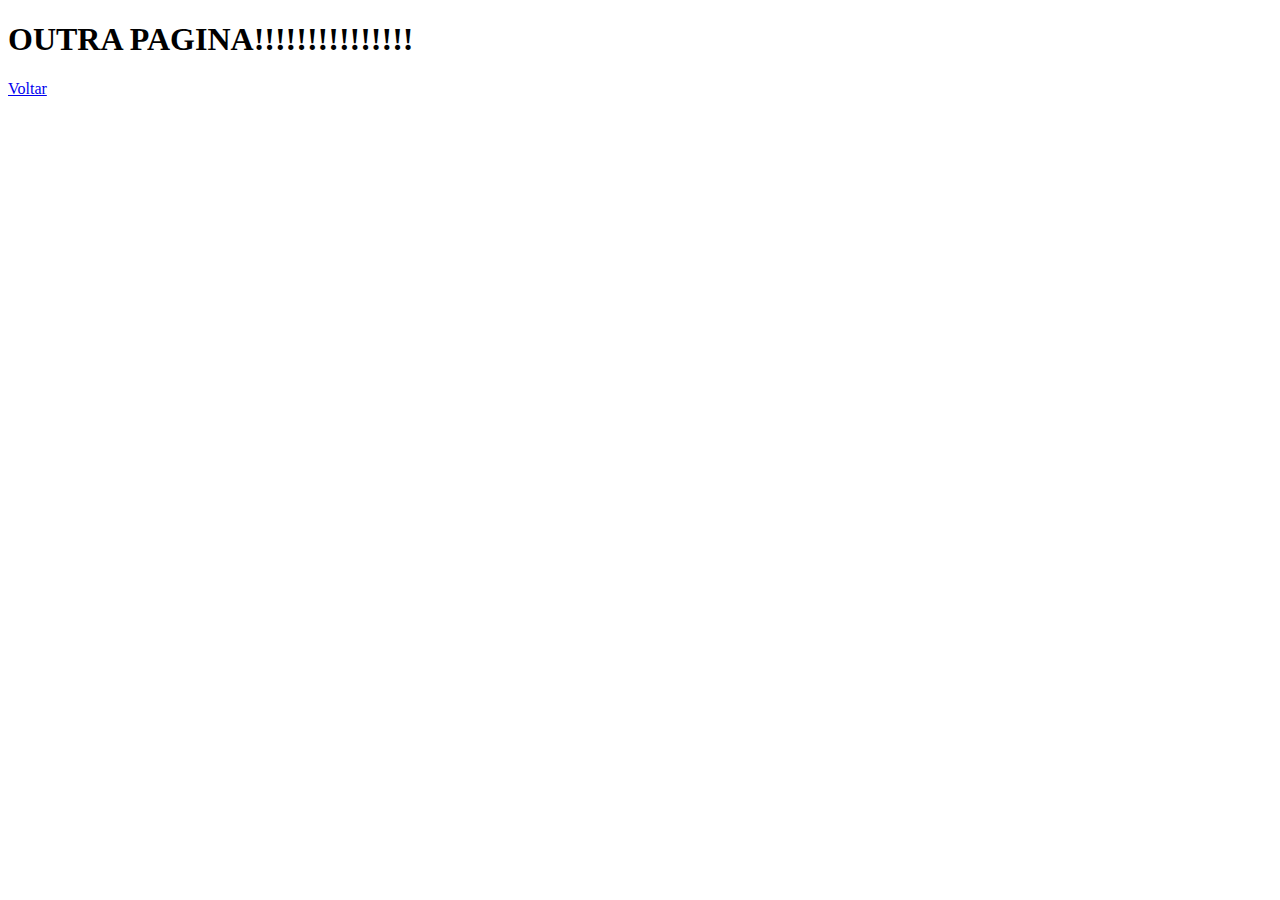
<file: outraPagina.html>
<!DOCTYPE html>
<html lang="en">
<head>
    <meta charset="UTF-8">
    <meta name="viewport" content="width=device-width, initial-scale=1.0">
    <title>Document</title>
</head>
<body>
    <h1>OUTRA PAGINA!!!!!!!!!!!!!!!</h1>    
    <a href="./index.html">Voltar</a>
</body>
</html>
</file>
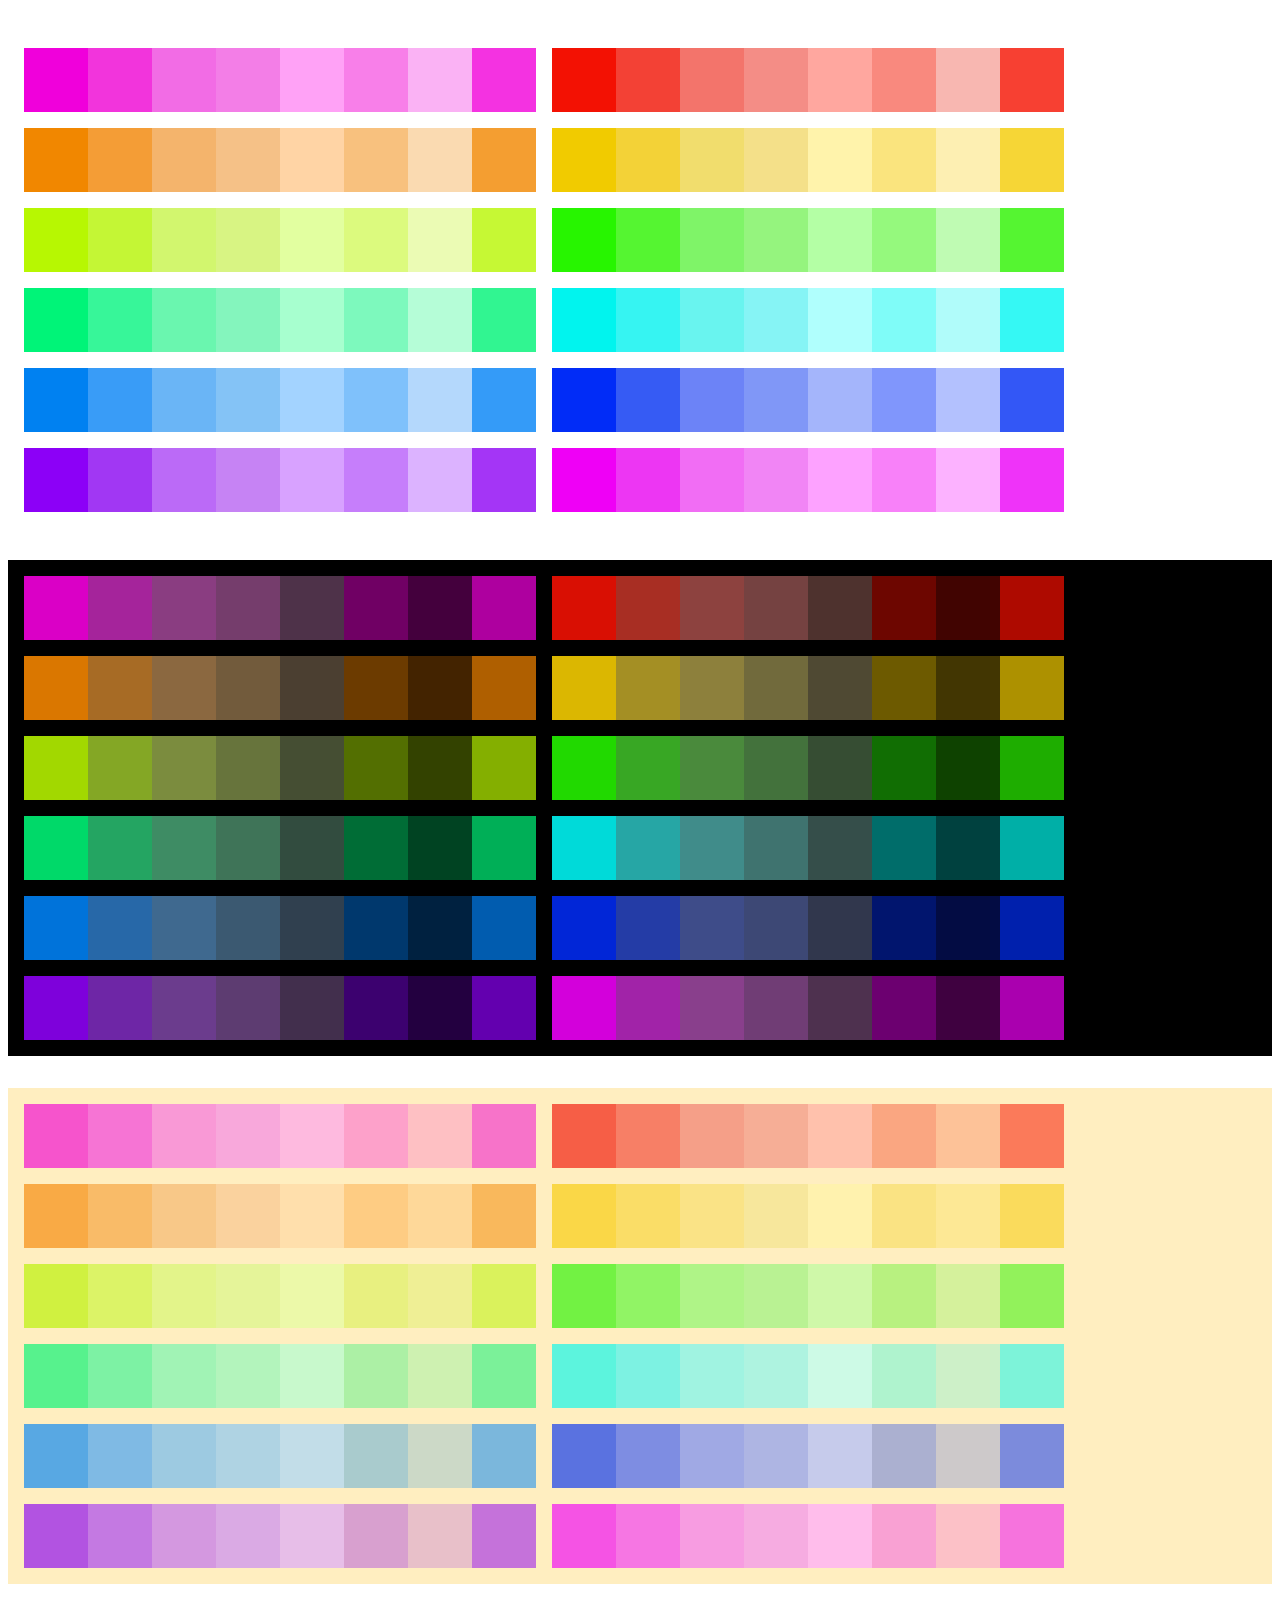
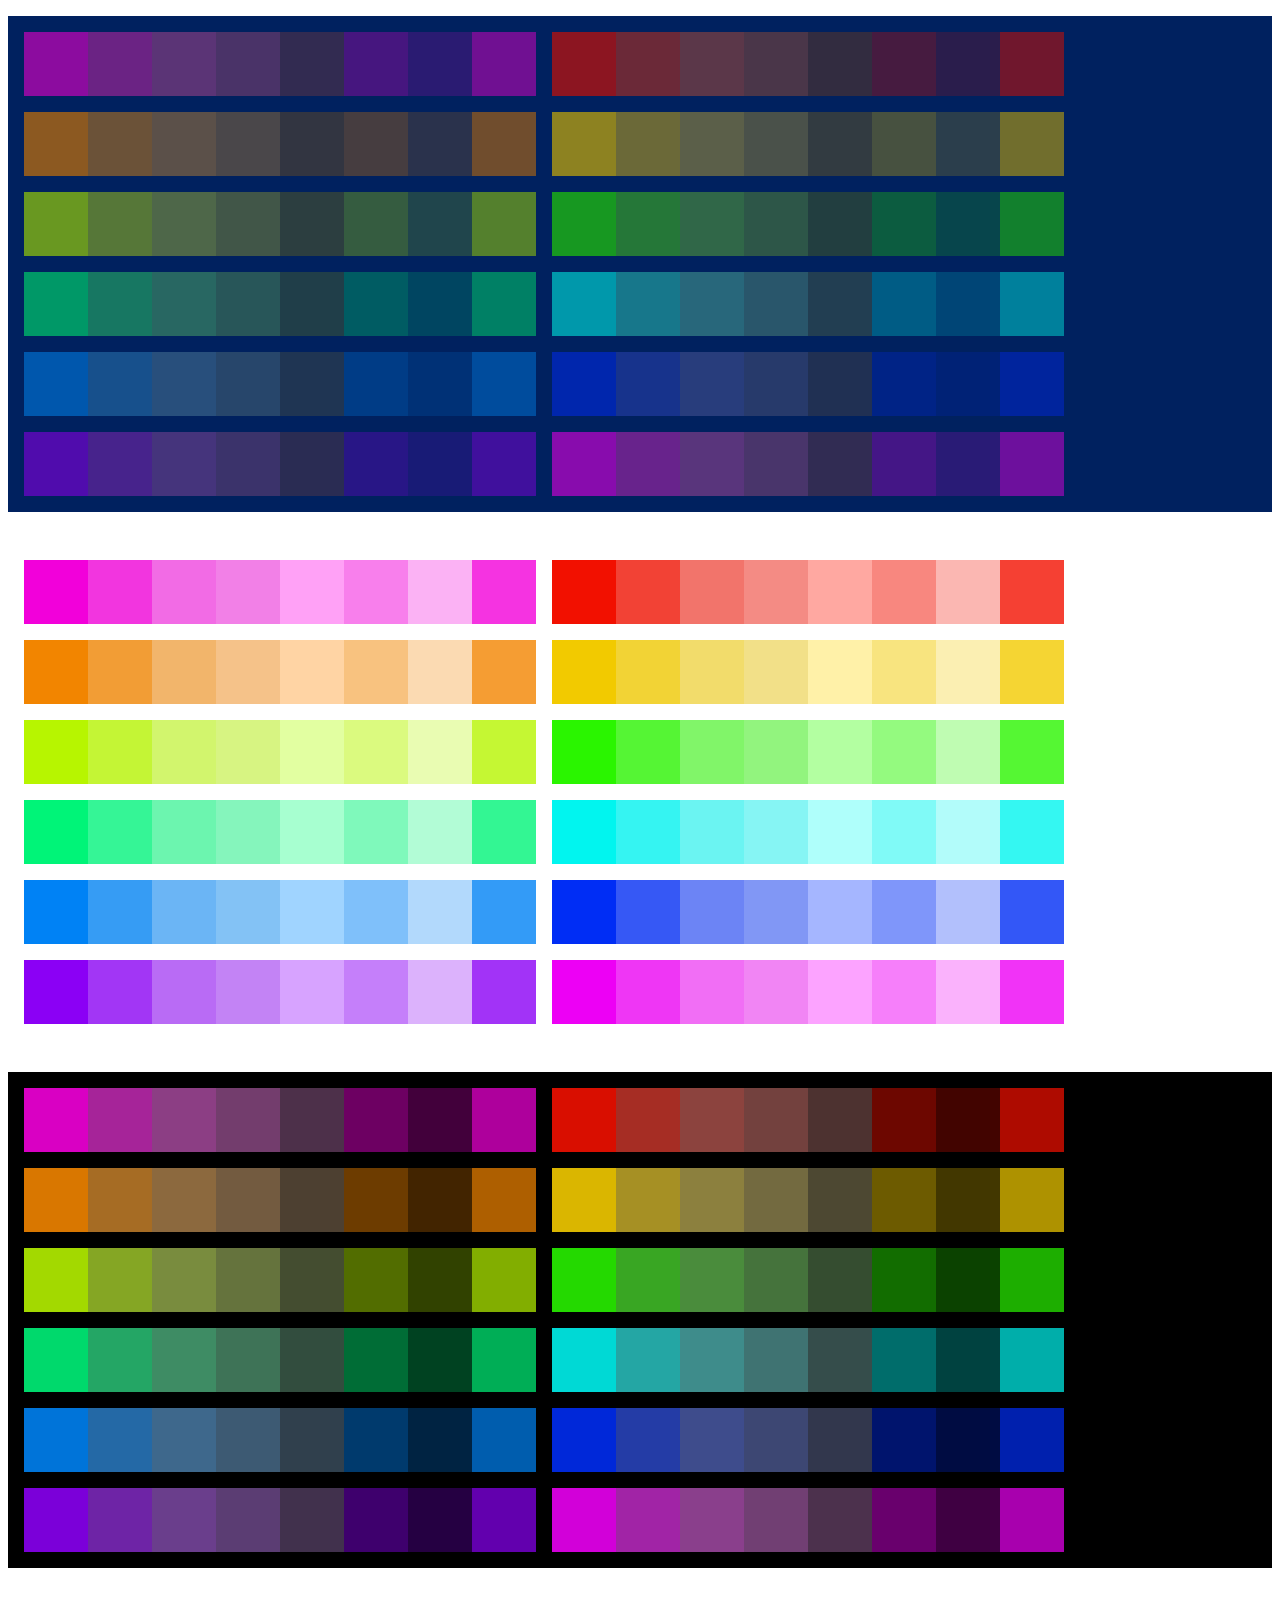
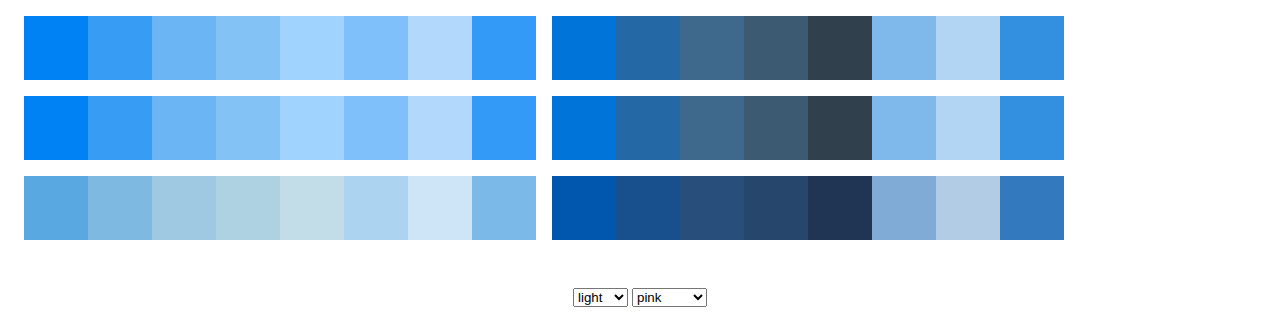
<file: html/testeTema.html>
<!DOCTYPE html>
    <html lang="pt-br">
    <head>
        <meta charset="UTF-8">
        <meta name="viewport" content="width=device-width, initial-scale=1.0">
        <title>Teste - Cores</title>
        <link rel="stylesheet" href="../css/themes.css">
        <script src="../js/prototypes.js"></script>
        <script src="../js/script.js"></script>
        <script src="../js/config.js"></script>
        <script src="../js/load.js" defer></script>
        <style>
            .linha {
                display: flex;
                gap: 1em;
                flex-wrap: wrap;
                padding: 1em;
                margin: 2em 0;
                position: relative;
            }
            .grupo {
                display: flex;
                flex-wrap: wrap;
            }
            .bloco {
                height: 4em;
                width: 4em;
            }
            .cover {
                position: absolute;
                width: 100%;
                height: 100%;
                transform: translate(-1em, -1em);
                display: none;
                opacity: 0.7;
                filter: brightness(1.3);
            }
        </style>
    </head>
    <body>
        <section class="linha" style="background-color: var(--white);">
            <!-- <div class="cover" style="background-color: var(--whiteFilter1);"></div> -->
            <div class="grupo">
                <div class="bloco" style="background-color: var(--pink_lightTheme);"></div>
                <div class="bloco" style="background-color: var(--pinkVar1_lightTheme);"></div>
                <div class="bloco" style="background-color: var(--pinkVar2_lightTheme);"></div>
                <div class="bloco" style="background-color: var(--pinkVar3_lightTheme);"></div>
                <div class="bloco" style="background-color: var(--pinkVar4_lightTheme);"></div>
                <div class="bloco" style="background-color: var(--pinkFilter1_lightTheme);"></div>
                <div class="bloco" style="background-color: var(--pinkFilter2_lightTheme);"></div>
                <div class="bloco" style="background-color: var(--pinkFilter3_lightTheme);"></div>
            </div>
            <div class="grupo">
                <div class="bloco" style="background-color: var(--red_lightTheme);"></div>
                <div class="bloco" style="background-color: var(--redVar1_lightTheme);"></div>
                <div class="bloco" style="background-color: var(--redVar2_lightTheme);"></div>
                <div class="bloco" style="background-color: var(--redVar3_lightTheme);"></div>
                <div class="bloco" style="background-color: var(--redVar4_lightTheme);"></div>
                <div class="bloco" style="background-color: var(--redFilter1_lightTheme);"></div>
                <div class="bloco" style="background-color: var(--redFilter2_lightTheme);"></div>
                <div class="bloco" style="background-color: var(--redFilter3_lightTheme);"></div>
            </div>
            <div class="grupo">
                <div class="bloco" style="background-color: var(--orange_lightTheme);"></div>
                <div class="bloco" style="background-color: var(--orangeVar1_lightTheme);"></div>
                <div class="bloco" style="background-color: var(--orangeVar2_lightTheme);"></div>
                <div class="bloco" style="background-color: var(--orangeVar3_lightTheme);"></div>
                <div class="bloco" style="background-color: var(--orangeVar4_lightTheme);"></div>
                <div class="bloco" style="background-color: var(--orangeFilter1_lightTheme);"></div>
                <div class="bloco" style="background-color: var(--orangeFilter2_lightTheme);"></div>
                <div class="bloco" style="background-color: var(--orangeFilter3_lightTheme);"></div>
            </div>
            <div class="grupo">
                <div class="bloco" style="background-color: var(--yellow_lightTheme);"></div>
                <div class="bloco" style="background-color: var(--yellowVar1_lightTheme);"></div>
                <div class="bloco" style="background-color: var(--yellowVar2_lightTheme);"></div>
                <div class="bloco" style="background-color: var(--yellowVar3_lightTheme);"></div>
                <div class="bloco" style="background-color: var(--yellowVar4_lightTheme);"></div>
                <div class="bloco" style="background-color: var(--yellowFilter1_lightTheme);"></div>
                <div class="bloco" style="background-color: var(--yellowFilter2_lightTheme);"></div>
                <div class="bloco" style="background-color: var(--yellowFilter3_lightTheme);"></div>
            </div>
            <div class="grupo">
                <div class="bloco" style="background-color: var(--lime_lightTheme);"></div>
                <div class="bloco" style="background-color: var(--limeVar1_lightTheme);"></div>
                <div class="bloco" style="background-color: var(--limeVar2_lightTheme);"></div>
                <div class="bloco" style="background-color: var(--limeVar3_lightTheme);"></div>
                <div class="bloco" style="background-color: var(--limeVar4_lightTheme);"></div>
                <div class="bloco" style="background-color: var(--limeFilter1_lightTheme);"></div>
                <div class="bloco" style="background-color: var(--limeFilter2_lightTheme);"></div>
                <div class="bloco" style="background-color: var(--limeFilter3_lightTheme);"></div>
            </div>
            <div class="grupo">
                <div class="bloco" style="background-color: var(--green_lightTheme);"></div>
                <div class="bloco" style="background-color: var(--greenVar1_lightTheme);"></div>
                <div class="bloco" style="background-color: var(--greenVar2_lightTheme);"></div>
                <div class="bloco" style="background-color: var(--greenVar3_lightTheme);"></div>
                <div class="bloco" style="background-color: var(--greenVar4_lightTheme);"></div>
                <div class="bloco" style="background-color: var(--greenFilter1_lightTheme);"></div>
                <div class="bloco" style="background-color: var(--greenFilter2_lightTheme);"></div>
                <div class="bloco" style="background-color: var(--greenFilter3_lightTheme);"></div>
            </div>
            <div class="grupo">
                <div class="bloco" style="background-color: var(--spring_lightTheme);"></div>
                <div class="bloco" style="background-color: var(--springVar1_lightTheme);"></div>
                <div class="bloco" style="background-color: var(--springVar2_lightTheme);"></div>
                <div class="bloco" style="background-color: var(--springVar3_lightTheme);"></div>
                <div class="bloco" style="background-color: var(--springVar4_lightTheme);"></div>
                <div class="bloco" style="background-color: var(--springFilter1_lightTheme);"></div>
                <div class="bloco" style="background-color: var(--springFilter2_lightTheme);"></div>
                <div class="bloco" style="background-color: var(--springFilter3_lightTheme);"></div>
            </div>
            <div class="grupo">
                <div class="bloco" style="background-color: var(--cyan_lightTheme);"></div>
                <div class="bloco" style="background-color: var(--cyanVar1_lightTheme);"></div>
                <div class="bloco" style="background-color: var(--cyanVar2_lightTheme);"></div>
                <div class="bloco" style="background-color: var(--cyanVar3_lightTheme);"></div>
                <div class="bloco" style="background-color: var(--cyanVar4_lightTheme);"></div>
                <div class="bloco" style="background-color: var(--cyanFilter1_lightTheme);"></div>
                <div class="bloco" style="background-color: var(--cyanFilter2_lightTheme);"></div>
                <div class="bloco" style="background-color: var(--cyanFilter3_lightTheme);"></div>
            </div>
            <div class="grupo">
                <div class="bloco" style="background-color: var(--blue_lightTheme);"></div>
                <div class="bloco" style="background-color: var(--blueVar1_lightTheme);"></div>
                <div class="bloco" style="background-color: var(--blueVar2_lightTheme);"></div>
                <div class="bloco" style="background-color: var(--blueVar3_lightTheme);"></div>
                <div class="bloco" style="background-color: var(--blueVar4_lightTheme);"></div>
                <div class="bloco" style="background-color: var(--blueFilter1_lightTheme);"></div>
                <div class="bloco" style="background-color: var(--blueFilter2_lightTheme);"></div>
                <div class="bloco" style="background-color: var(--blueFilter3_lightTheme);"></div>
            </div>
            <div class="grupo">
                <div class="bloco" style="background-color: var(--darkBlue_lightTheme);"></div>
                <div class="bloco" style="background-color: var(--darkBlueVar1_lightTheme);"></div>
                <div class="bloco" style="background-color: var(--darkBlueVar2_lightTheme);"></div>
                <div class="bloco" style="background-color: var(--darkBlueVar3_lightTheme);"></div>
                <div class="bloco" style="background-color: var(--darkBlueVar4_lightTheme);"></div>
                <div class="bloco" style="background-color: var(--darkBlueFilter1_lightTheme);"></div>
                <div class="bloco" style="background-color: var(--darkBlueFilter2_lightTheme);"></div>
                <div class="bloco" style="background-color: var(--darkBlueFilter3_lightTheme);"></div>
            </div>
            <div class="grupo">
                <div class="bloco" style="background-color: var(--purple_lightTheme);"></div>
                <div class="bloco" style="background-color: var(--purpleVar1_lightTheme);"></div>
                <div class="bloco" style="background-color: var(--purpleVar2_lightTheme);"></div>
                <div class="bloco" style="background-color: var(--purpleVar3_lightTheme);"></div>
                <div class="bloco" style="background-color: var(--purpleVar4_lightTheme);"></div>
                <div class="bloco" style="background-color: var(--purpleFilter1_lightTheme);"></div>
                <div class="bloco" style="background-color: var(--purpleFilter2_lightTheme);"></div>
                <div class="bloco" style="background-color: var(--purpleFilter3_lightTheme);"></div>
            </div>
            <div class="grupo">
                <div class="bloco" style="background-color: var(--magenta_lightTheme);"></div>
                <div class="bloco" style="background-color: var(--magentaVar1_lightTheme);"></div>
                <div class="bloco" style="background-color: var(--magentaVar2_lightTheme);"></div>
                <div class="bloco" style="background-color: var(--magentaVar3_lightTheme);"></div>
                <div class="bloco" style="background-color: var(--magentaVar4_lightTheme);"></div>
                <div class="bloco" style="background-color: var(--magentaFilter1_lightTheme);"></div>
                <div class="bloco" style="background-color: var(--magentaFilter2_lightTheme);"></div>
                <div class="bloco" style="background-color: var(--magentaFilter3_lightTheme);"></div>
            </div>
        </section>
        <section class="linha" style="background-color: var(--black);">
            <!-- <div class="cover" style="background-color: var(--blackFilter1);"></div> -->
            <div class="grupo">
                <div class="bloco" style="background-color: var(--pink_darkTheme);"></div>
                <div class="bloco" style="background-color: var(--pinkVar1_darkTheme);"></div>
                <div class="bloco" style="background-color: var(--pinkVar2_darkTheme);"></div>
                <div class="bloco" style="background-color: var(--pinkVar3_darkTheme);"></div>
                <div class="bloco" style="background-color: var(--pinkVar4_darkTheme);"></div>
                <div class="bloco" style="background-color: var(--pinkFilter1_darkTheme);"></div>
                <div class="bloco" style="background-color: var(--pinkFilter2_darkTheme);"></div>
                <div class="bloco" style="background-color: var(--pinkFilter3_darkTheme);"></div>
            </div>
            <div class="grupo">
                <div class="bloco" style="background-color: var(--red_darkTheme);"></div>
                <div class="bloco" style="background-color: var(--redVar1_darkTheme);"></div>
                <div class="bloco" style="background-color: var(--redVar2_darkTheme);"></div>
                <div class="bloco" style="background-color: var(--redVar3_darkTheme);"></div>
                <div class="bloco" style="background-color: var(--redVar4_darkTheme);"></div>
                <div class="bloco" style="background-color: var(--redFilter1_darkTheme);"></div>
                <div class="bloco" style="background-color: var(--redFilter2_darkTheme);"></div>
                <div class="bloco" style="background-color: var(--redFilter3_darkTheme);"></div>
            </div>
            <div class="grupo">
                <div class="bloco" style="background-color: var(--orange_darkTheme);"></div>
                <div class="bloco" style="background-color: var(--orangeVar1_darkTheme);"></div>
                <div class="bloco" style="background-color: var(--orangeVar2_darkTheme);"></div>
                <div class="bloco" style="background-color: var(--orangeVar3_darkTheme);"></div>
                <div class="bloco" style="background-color: var(--orangeVar4_darkTheme);"></div>
                <div class="bloco" style="background-color: var(--orangeFilter1_darkTheme);"></div>
                <div class="bloco" style="background-color: var(--orangeFilter2_darkTheme);"></div>
                <div class="bloco" style="background-color: var(--orangeFilter3_darkTheme);"></div>
            </div>
            <div class="grupo">
                <div class="bloco" style="background-color: var(--yellow_darkTheme);"></div>
                <div class="bloco" style="background-color: var(--yellowVar1_darkTheme);"></div>
                <div class="bloco" style="background-color: var(--yellowVar2_darkTheme);"></div>
                <div class="bloco" style="background-color: var(--yellowVar3_darkTheme);"></div>
                <div class="bloco" style="background-color: var(--yellowVar4_darkTheme);"></div>
                <div class="bloco" style="background-color: var(--yellowFilter1_darkTheme);"></div>
                <div class="bloco" style="background-color: var(--yellowFilter2_darkTheme);"></div>
                <div class="bloco" style="background-color: var(--yellowFilter3_darkTheme);"></div>
            </div>
            <div class="grupo">
                <div class="bloco" style="background-color: var(--lime_darkTheme);"></div>
                <div class="bloco" style="background-color: var(--limeVar1_darkTheme);"></div>
                <div class="bloco" style="background-color: var(--limeVar2_darkTheme);"></div>
                <div class="bloco" style="background-color: var(--limeVar3_darkTheme);"></div>
                <div class="bloco" style="background-color: var(--limeVar4_darkTheme);"></div>
                <div class="bloco" style="background-color: var(--limeFilter1_darkTheme);"></div>
                <div class="bloco" style="background-color: var(--limeFilter2_darkTheme);"></div>
                <div class="bloco" style="background-color: var(--limeFilter3_darkTheme);"></div>
            </div>
            <div class="grupo">
                <div class="bloco" style="background-color: var(--green_darkTheme);"></div>
                <div class="bloco" style="background-color: var(--greenVar1_darkTheme);"></div>
                <div class="bloco" style="background-color: var(--greenVar2_darkTheme);"></div>
                <div class="bloco" style="background-color: var(--greenVar3_darkTheme);"></div>
                <div class="bloco" style="background-color: var(--greenVar4_darkTheme);"></div>
                <div class="bloco" style="background-color: var(--greenFilter1_darkTheme);"></div>
                <div class="bloco" style="background-color: var(--greenFilter2_darkTheme);"></div>
                <div class="bloco" style="background-color: var(--greenFilter3_darkTheme);"></div>
            </div>
            <div class="grupo">
                <div class="bloco" style="background-color: var(--spring_darkTheme);"></div>
                <div class="bloco" style="background-color: var(--springVar1_darkTheme);"></div>
                <div class="bloco" style="background-color: var(--springVar2_darkTheme);"></div>
                <div class="bloco" style="background-color: var(--springVar3_darkTheme);"></div>
                <div class="bloco" style="background-color: var(--springVar4_darkTheme);"></div>
                <div class="bloco" style="background-color: var(--springFilter1_darkTheme);"></div>
                <div class="bloco" style="background-color: var(--springFilter2_darkTheme);"></div>
                <div class="bloco" style="background-color: var(--springFilter3_darkTheme);"></div>
            </div>
            <div class="grupo">
                <div class="bloco" style="background-color: var(--cyan_darkTheme);"></div>
                <div class="bloco" style="background-color: var(--cyanVar1_darkTheme);"></div>
                <div class="bloco" style="background-color: var(--cyanVar2_darkTheme);"></div>
                <div class="bloco" style="background-color: var(--cyanVar3_darkTheme);"></div>
                <div class="bloco" style="background-color: var(--cyanVar4_darkTheme);"></div>
                <div class="bloco" style="background-color: var(--cyanFilter1_darkTheme);"></div>
                <div class="bloco" style="background-color: var(--cyanFilter2_darkTheme);"></div>
                <div class="bloco" style="background-color: var(--cyanFilter3_darkTheme);"></div>
            </div>
            <div class="grupo">
                <div class="bloco" style="background-color: var(--blue_darkTheme);"></div>
                <div class="bloco" style="background-color: var(--blueVar1_darkTheme);"></div>
                <div class="bloco" style="background-color: var(--blueVar2_darkTheme);"></div>
                <div class="bloco" style="background-color: var(--blueVar3_darkTheme);"></div>
                <div class="bloco" style="background-color: var(--blueVar4_darkTheme);"></div>
                <div class="bloco" style="background-color: var(--blueFilter1_darkTheme);"></div>
                <div class="bloco" style="background-color: var(--blueFilter2_darkTheme);"></div>
                <div class="bloco" style="background-color: var(--blueFilter3_darkTheme);"></div>
            </div>
            <div class="grupo">
                <div class="bloco" style="background-color: var(--darkBlue_darkTheme);"></div>
                <div class="bloco" style="background-color: var(--darkBlueVar1_darkTheme);"></div>
                <div class="bloco" style="background-color: var(--darkBlueVar2_darkTheme);"></div>
                <div class="bloco" style="background-color: var(--darkBlueVar3_darkTheme);"></div>
                <div class="bloco" style="background-color: var(--darkBlueVar4_darkTheme);"></div>
                <div class="bloco" style="background-color: var(--darkBlueFilter1_darkTheme);"></div>
                <div class="bloco" style="background-color: var(--darkBlueFilter2_darkTheme);"></div>
                <div class="bloco" style="background-color: var(--darkBlueFilter3_darkTheme);"></div>
            </div>
            <div class="grupo">
                <div class="bloco" style="background-color: var(--purple_darkTheme);"></div>
                <div class="bloco" style="background-color: var(--purpleVar1_darkTheme);"></div>
                <div class="bloco" style="background-color: var(--purpleVar2_darkTheme);"></div>
                <div class="bloco" style="background-color: var(--purpleVar3_darkTheme);"></div>
                <div class="bloco" style="background-color: var(--purpleVar4_darkTheme);"></div>
                <div class="bloco" style="background-color: var(--purpleFilter1_darkTheme);"></div>
                <div class="bloco" style="background-color: var(--purpleFilter2_darkTheme);"></div>
                <div class="bloco" style="background-color: var(--purpleFilter3_darkTheme);"></div>
            </div>
            <div class="grupo">
                <div class="bloco" style="background-color: var(--magenta_darkTheme);"></div>
                <div class="bloco" style="background-color: var(--magentaVar1_darkTheme);"></div>
                <div class="bloco" style="background-color: var(--magentaVar2_darkTheme);"></div>
                <div class="bloco" style="background-color: var(--magentaVar3_darkTheme);"></div>
                <div class="bloco" style="background-color: var(--magentaVar4_darkTheme);"></div>
                <div class="bloco" style="background-color: var(--magentaFilter1_darkTheme);"></div>
                <div class="bloco" style="background-color: var(--magentaFilter2_darkTheme);"></div>
                <div class="bloco" style="background-color: var(--magentaFilter3_darkTheme);"></div>
            </div>
        </section>
        <section class="linha" style="background-color: var(--beige);">
            <!-- <div class="cover" style="background-color: var(--beigeFilter1);"></div> -->
            <div class="grupo">
                <div class="bloco" style="background-color: var(--pink_beigeTheme);"></div>
                <div class="bloco" style="background-color: var(--pinkVar1_beigeTheme);"></div>
                <div class="bloco" style="background-color: var(--pinkVar2_beigeTheme);"></div>
                <div class="bloco" style="background-color: var(--pinkVar3_beigeTheme);"></div>
                <div class="bloco" style="background-color: var(--pinkVar4_beigeTheme);"></div>
                <div class="bloco" style="background-color: var(--pinkFilter1_beigeTheme);"></div>
                <div class="bloco" style="background-color: var(--pinkFilter2_beigeTheme);"></div>
                <div class="bloco" style="background-color: var(--pinkFilter3_beigeTheme);"></div>
            </div>
            <div class="grupo">
                <div class="bloco" style="background-color: var(--red_beigeTheme);"></div>
                <div class="bloco" style="background-color: var(--redVar1_beigeTheme);"></div>
                <div class="bloco" style="background-color: var(--redVar2_beigeTheme);"></div>
                <div class="bloco" style="background-color: var(--redVar3_beigeTheme);"></div>
                <div class="bloco" style="background-color: var(--redVar4_beigeTheme);"></div>
                <div class="bloco" style="background-color: var(--redFilter1_beigeTheme);"></div>
                <div class="bloco" style="background-color: var(--redFilter2_beigeTheme);"></div>
                <div class="bloco" style="background-color: var(--redFilter3_beigeTheme);"></div>
            </div>
            <div class="grupo">
                <div class="bloco" style="background-color: var(--orange_beigeTheme);"></div>
                <div class="bloco" style="background-color: var(--orangeVar1_beigeTheme);"></div>
                <div class="bloco" style="background-color: var(--orangeVar2_beigeTheme);"></div>
                <div class="bloco" style="background-color: var(--orangeVar3_beigeTheme);"></div>
                <div class="bloco" style="background-color: var(--orangeVar4_beigeTheme);"></div>
                <div class="bloco" style="background-color: var(--orangeFilter1_beigeTheme);"></div>
                <div class="bloco" style="background-color: var(--orangeFilter2_beigeTheme);"></div>
                <div class="bloco" style="background-color: var(--orangeFilter3_beigeTheme);"></div>
            </div>
            <div class="grupo">
                <div class="bloco" style="background-color: var(--yellow_beigeTheme);"></div>
                <div class="bloco" style="background-color: var(--yellowVar1_beigeTheme);"></div>
                <div class="bloco" style="background-color: var(--yellowVar2_beigeTheme);"></div>
                <div class="bloco" style="background-color: var(--yellowVar3_beigeTheme);"></div>
                <div class="bloco" style="background-color: var(--yellowVar4_beigeTheme);"></div>
                <div class="bloco" style="background-color: var(--yellowFilter1_beigeTheme);"></div>
                <div class="bloco" style="background-color: var(--yellowFilter2_beigeTheme);"></div>
                <div class="bloco" style="background-color: var(--yellowFilter3_beigeTheme);"></div>
            </div>
            <div class="grupo">
                <div class="bloco" style="background-color: var(--lime_beigeTheme);"></div>
                <div class="bloco" style="background-color: var(--limeVar1_beigeTheme);"></div>
                <div class="bloco" style="background-color: var(--limeVar2_beigeTheme);"></div>
                <div class="bloco" style="background-color: var(--limeVar3_beigeTheme);"></div>
                <div class="bloco" style="background-color: var(--limeVar4_beigeTheme);"></div>
                <div class="bloco" style="background-color: var(--limeFilter1_beigeTheme);"></div>
                <div class="bloco" style="background-color: var(--limeFilter2_beigeTheme);"></div>
                <div class="bloco" style="background-color: var(--limeFilter3_beigeTheme);"></div>
            </div>
            <div class="grupo">
                <div class="bloco" style="background-color: var(--green_beigeTheme);"></div>
                <div class="bloco" style="background-color: var(--greenVar1_beigeTheme);"></div>
                <div class="bloco" style="background-color: var(--greenVar2_beigeTheme);"></div>
                <div class="bloco" style="background-color: var(--greenVar3_beigeTheme);"></div>
                <div class="bloco" style="background-color: var(--greenVar4_beigeTheme);"></div>
                <div class="bloco" style="background-color: var(--greenFilter1_beigeTheme);"></div>
                <div class="bloco" style="background-color: var(--greenFilter2_beigeTheme);"></div>
                <div class="bloco" style="background-color: var(--greenFilter3_beigeTheme);"></div>
            </div>
            <div class="grupo">
                <div class="bloco" style="background-color: var(--spring_beigeTheme);"></div>
                <div class="bloco" style="background-color: var(--springVar1_beigeTheme);"></div>
                <div class="bloco" style="background-color: var(--springVar2_beigeTheme);"></div>
                <div class="bloco" style="background-color: var(--springVar3_beigeTheme);"></div>
                <div class="bloco" style="background-color: var(--springVar4_beigeTheme);"></div>
                <div class="bloco" style="background-color: var(--springFilter1_beigeTheme);"></div>
                <div class="bloco" style="background-color: var(--springFilter2_beigeTheme);"></div>
                <div class="bloco" style="background-color: var(--springFilter3_beigeTheme);"></div>
            </div>
            <div class="grupo">
                <div class="bloco" style="background-color: var(--cyan_beigeTheme);"></div>
                <div class="bloco" style="background-color: var(--cyanVar1_beigeTheme);"></div>
                <div class="bloco" style="background-color: var(--cyanVar2_beigeTheme);"></div>
                <div class="bloco" style="background-color: var(--cyanVar3_beigeTheme);"></div>
                <div class="bloco" style="background-color: var(--cyanVar4_beigeTheme);"></div>
                <div class="bloco" style="background-color: var(--cyanFilter1_beigeTheme);"></div>
                <div class="bloco" style="background-color: var(--cyanFilter2_beigeTheme);"></div>
                <div class="bloco" style="background-color: var(--cyanFilter3_beigeTheme);"></div>
            </div>
            <div class="grupo">
                <div class="bloco" style="background-color: var(--blue_beigeTheme);"></div>
                <div class="bloco" style="background-color: var(--blueVar1_beigeTheme);"></div>
                <div class="bloco" style="background-color: var(--blueVar2_beigeTheme);"></div>
                <div class="bloco" style="background-color: var(--blueVar3_beigeTheme);"></div>
                <div class="bloco" style="background-color: var(--blueVar4_beigeTheme);"></div>
                <div class="bloco" style="background-color: var(--blueFilter1_beigeTheme);"></div>
                <div class="bloco" style="background-color: var(--blueFilter2_beigeTheme);"></div>
                <div class="bloco" style="background-color: var(--blueFilter3_beigeTheme);"></div>
            </div>
            <div class="grupo">
                <div class="bloco" style="background-color: var(--darkBlue_beigeTheme);"></div>
                <div class="bloco" style="background-color: var(--darkBlueVar1_beigeTheme);"></div>
                <div class="bloco" style="background-color: var(--darkBlueVar2_beigeTheme);"></div>
                <div class="bloco" style="background-color: var(--darkBlueVar3_beigeTheme);"></div>
                <div class="bloco" style="background-color: var(--darkBlueVar4_beigeTheme);"></div>
                <div class="bloco" style="background-color: var(--darkBlueFilter1_beigeTheme);"></div>
                <div class="bloco" style="background-color: var(--darkBlueFilter2_beigeTheme);"></div>
                <div class="bloco" style="background-color: var(--darkBlueFilter3_beigeTheme);"></div>
            </div>
            <div class="grupo">
                <div class="bloco" style="background-color: var(--purple_beigeTheme);"></div>
                <div class="bloco" style="background-color: var(--purpleVar1_beigeTheme);"></div>
                <div class="bloco" style="background-color: var(--purpleVar2_beigeTheme);"></div>
                <div class="bloco" style="background-color: var(--purpleVar3_beigeTheme);"></div>
                <div class="bloco" style="background-color: var(--purpleVar4_beigeTheme);"></div>
                <div class="bloco" style="background-color: var(--purpleFilter1_beigeTheme);"></div>
                <div class="bloco" style="background-color: var(--purpleFilter2_beigeTheme);"></div>
                <div class="bloco" style="background-color: var(--purpleFilter3_beigeTheme);"></div>
            </div>
            <div class="grupo">
                <div class="bloco" style="background-color: var(--magenta_beigeTheme);"></div>
                <div class="bloco" style="background-color: var(--magentaVar1_beigeTheme);"></div>
                <div class="bloco" style="background-color: var(--magentaVar2_beigeTheme);"></div>
                <div class="bloco" style="background-color: var(--magentaVar3_beigeTheme);"></div>
                <div class="bloco" style="background-color: var(--magentaVar4_beigeTheme);"></div>
                <div class="bloco" style="background-color: var(--magentaFilter1_beigeTheme);"></div>
                <div class="bloco" style="background-color: var(--magentaFilter2_beigeTheme);"></div>
                <div class="bloco" style="background-color: var(--magentaFilter3_beigeTheme);"></div>
            </div>
        </section>
        <section class="linha" style="background-color: var(--royal);">
            <!-- <div class="cover" style="background-color: var(--royalFilter1);"></div> -->
            <div class="grupo">
                <div class="bloco" style="background-color: var(--pink_royalTheme);"></div>
                <div class="bloco" style="background-color: var(--pinkVar1_royalTheme);"></div>
                <div class="bloco" style="background-color: var(--pinkVar2_royalTheme);"></div>
                <div class="bloco" style="background-color: var(--pinkVar3_royalTheme);"></div>
                <div class="bloco" style="background-color: var(--pinkVar4_royalTheme);"></div>
                <div class="bloco" style="background-color: var(--pinkFilter1_royalTheme);"></div>
                <div class="bloco" style="background-color: var(--pinkFilter2_royalTheme);"></div>
                <div class="bloco" style="background-color: var(--pinkFilter3_royalTheme);"></div>
            </div>
            <div class="grupo">
                <div class="bloco" style="background-color: var(--red_royalTheme);"></div>
                <div class="bloco" style="background-color: var(--redVar1_royalTheme);"></div>
                <div class="bloco" style="background-color: var(--redVar2_royalTheme);"></div>
                <div class="bloco" style="background-color: var(--redVar3_royalTheme);"></div>
                <div class="bloco" style="background-color: var(--redVar4_royalTheme);"></div>
                <div class="bloco" style="background-color: var(--redFilter1_royalTheme);"></div>
                <div class="bloco" style="background-color: var(--redFilter2_royalTheme);"></div>
                <div class="bloco" style="background-color: var(--redFilter3_royalTheme);"></div>
            </div>
            <div class="grupo">
                <div class="bloco" style="background-color: var(--orange_royalTheme);"></div>
                <div class="bloco" style="background-color: var(--orangeVar1_royalTheme);"></div>
                <div class="bloco" style="background-color: var(--orangeVar2_royalTheme);"></div>
                <div class="bloco" style="background-color: var(--orangeVar3_royalTheme);"></div>
                <div class="bloco" style="background-color: var(--orangeVar4_royalTheme);"></div>
                <div class="bloco" style="background-color: var(--orangeFilter1_royalTheme);"></div>
                <div class="bloco" style="background-color: var(--orangeFilter2_royalTheme);"></div>
                <div class="bloco" style="background-color: var(--orangeFilter3_royalTheme);"></div>
            </div>
            <div class="grupo">
                <div class="bloco" style="background-color: var(--yellow_royalTheme);"></div>
                <div class="bloco" style="background-color: var(--yellowVar1_royalTheme);"></div>
                <div class="bloco" style="background-color: var(--yellowVar2_royalTheme);"></div>
                <div class="bloco" style="background-color: var(--yellowVar3_royalTheme);"></div>
                <div class="bloco" style="background-color: var(--yellowVar4_royalTheme);"></div>
                <div class="bloco" style="background-color: var(--yellowFilter1_royalTheme);"></div>
                <div class="bloco" style="background-color: var(--yellowFilter2_royalTheme);"></div>
                <div class="bloco" style="background-color: var(--yellowFilter3_royalTheme);"></div>
            </div>
            <div class="grupo">
                <div class="bloco" style="background-color: var(--lime_royalTheme);"></div>
                <div class="bloco" style="background-color: var(--limeVar1_royalTheme);"></div>
                <div class="bloco" style="background-color: var(--limeVar2_royalTheme);"></div>
                <div class="bloco" style="background-color: var(--limeVar3_royalTheme);"></div>
                <div class="bloco" style="background-color: var(--limeVar4_royalTheme);"></div>
                <div class="bloco" style="background-color: var(--limeFilter1_royalTheme);"></div>
                <div class="bloco" style="background-color: var(--limeFilter2_royalTheme);"></div>
                <div class="bloco" style="background-color: var(--limeFilter3_royalTheme);"></div>
            </div>
            <div class="grupo">
                <div class="bloco" style="background-color: var(--green_royalTheme);"></div>
                <div class="bloco" style="background-color: var(--greenVar1_royalTheme);"></div>
                <div class="bloco" style="background-color: var(--greenVar2_royalTheme);"></div>
                <div class="bloco" style="background-color: var(--greenVar3_royalTheme);"></div>
                <div class="bloco" style="background-color: var(--greenVar4_royalTheme);"></div>
                <div class="bloco" style="background-color: var(--greenFilter1_royalTheme);"></div>
                <div class="bloco" style="background-color: var(--greenFilter2_royalTheme);"></div>
                <div class="bloco" style="background-color: var(--greenFilter3_royalTheme);"></div>
            </div>
            <div class="grupo">
                <div class="bloco" style="background-color: var(--spring_royalTheme);"></div>
                <div class="bloco" style="background-color: var(--springVar1_royalTheme);"></div>
                <div class="bloco" style="background-color: var(--springVar2_royalTheme);"></div>
                <div class="bloco" style="background-color: var(--springVar3_royalTheme);"></div>
                <div class="bloco" style="background-color: var(--springVar4_royalTheme);"></div>
                <div class="bloco" style="background-color: var(--springFilter1_royalTheme);"></div>
                <div class="bloco" style="background-color: var(--springFilter2_royalTheme);"></div>
                <div class="bloco" style="background-color: var(--springFilter3_royalTheme);"></div>
            </div>
            <div class="grupo">
                <div class="bloco" style="background-color: var(--cyan_royalTheme);"></div>
                <div class="bloco" style="background-color: var(--cyanVar1_royalTheme);"></div>
                <div class="bloco" style="background-color: var(--cyanVar2_royalTheme);"></div>
                <div class="bloco" style="background-color: var(--cyanVar3_royalTheme);"></div>
                <div class="bloco" style="background-color: var(--cyanVar4_royalTheme);"></div>
                <div class="bloco" style="background-color: var(--cyanFilter1_royalTheme);"></div>
                <div class="bloco" style="background-color: var(--cyanFilter2_royalTheme);"></div>
                <div class="bloco" style="background-color: var(--cyanFilter3_royalTheme);"></div>
            </div>
            <div class="grupo">
                <div class="bloco" style="background-color: var(--blue_royalTheme);"></div>
                <div class="bloco" style="background-color: var(--blueVar1_royalTheme);"></div>
                <div class="bloco" style="background-color: var(--blueVar2_royalTheme);"></div>
                <div class="bloco" style="background-color: var(--blueVar3_royalTheme);"></div>
                <div class="bloco" style="background-color: var(--blueVar4_royalTheme);"></div>
                <div class="bloco" style="background-color: var(--blueFilter1_royalTheme);"></div>
                <div class="bloco" style="background-color: var(--blueFilter2_royalTheme);"></div>
                <div class="bloco" style="background-color: var(--blueFilter3_royalTheme);"></div>
            </div>
            <div class="grupo">
                <div class="bloco" style="background-color: var(--darkBlue_royalTheme);"></div>
                <div class="bloco" style="background-color: var(--darkBlueVar1_royalTheme);"></div>
                <div class="bloco" style="background-color: var(--darkBlueVar2_royalTheme);"></div>
                <div class="bloco" style="background-color: var(--darkBlueVar3_royalTheme);"></div>
                <div class="bloco" style="background-color: var(--darkBlueVar4_royalTheme);"></div>
                <div class="bloco" style="background-color: var(--darkBlueFilter1_royalTheme);"></div>
                <div class="bloco" style="background-color: var(--darkBlueFilter2_royalTheme);"></div>
                <div class="bloco" style="background-color: var(--darkBlueFilter3_royalTheme);"></div>
            </div>
            <div class="grupo">
                <div class="bloco" style="background-color: var(--purple_royalTheme);"></div>
                <div class="bloco" style="background-color: var(--purpleVar1_royalTheme);"></div>
                <div class="bloco" style="background-color: var(--purpleVar2_royalTheme);"></div>
                <div class="bloco" style="background-color: var(--purpleVar3_royalTheme);"></div>
                <div class="bloco" style="background-color: var(--purpleVar4_royalTheme);"></div>
                <div class="bloco" style="background-color: var(--purpleFilter1_royalTheme);"></div>
                <div class="bloco" style="background-color: var(--purpleFilter2_royalTheme);"></div>
                <div class="bloco" style="background-color: var(--purpleFilter3_royalTheme);"></div>
            </div>
            <div class="grupo">
                <div class="bloco" style="background-color: var(--magenta_royalTheme);"></div>
                <div class="bloco" style="background-color: var(--magentaVar1_royalTheme);"></div>
                <div class="bloco" style="background-color: var(--magentaVar2_royalTheme);"></div>
                <div class="bloco" style="background-color: var(--magentaVar3_royalTheme);"></div>
                <div class="bloco" style="background-color: var(--magentaVar4_royalTheme);"></div>
                <div class="bloco" style="background-color: var(--magentaFilter1_royalTheme);"></div>
                <div class="bloco" style="background-color: var(--magentaFilter2_royalTheme);"></div>
                <div class="bloco" style="background-color: var(--magentaFilter3_royalTheme);"></div>
            </div>
        </section>
        <section class="linha" style="background-color: var(--lightC);">
            <!-- <div class="cover" style="background-color: var(--lightCFilter1);"></div> -->
            <div class="grupo">
                <div class="bloco" style="background-color: var(--pink);"></div>
                <div class="bloco" style="background-color: var(--pinkVar1);"></div>
                <div class="bloco" style="background-color: var(--pinkVar2);"></div>
                <div class="bloco" style="background-color: var(--pinkVar3);"></div>
                <div class="bloco" style="background-color: var(--pinkVar4);"></div>
                <div class="bloco" style="background-color: var(--pinkFilter1);"></div>
                <div class="bloco" style="background-color: var(--pinkFilter2);"></div>
                <div class="bloco" style="background-color: var(--pinkFilter3);"></div>
            </div>
            <div class="grupo">
                <div class="bloco" style="background-color: var(--red);"></div>
                <div class="bloco" style="background-color: var(--redVar1);"></div>
                <div class="bloco" style="background-color: var(--redVar2);"></div>
                <div class="bloco" style="background-color: var(--redVar3);"></div>
                <div class="bloco" style="background-color: var(--redVar4);"></div>
                <div class="bloco" style="background-color: var(--redFilter1);"></div>
                <div class="bloco" style="background-color: var(--redFilter2);"></div>
                <div class="bloco" style="background-color: var(--redFilter3);"></div>
            </div>
            <div class="grupo">
                <div class="bloco" style="background-color: var(--orange);"></div>
                <div class="bloco" style="background-color: var(--orangeVar1);"></div>
                <div class="bloco" style="background-color: var(--orangeVar2);"></div>
                <div class="bloco" style="background-color: var(--orangeVar3);"></div>
                <div class="bloco" style="background-color: var(--orangeVar4);"></div>
                <div class="bloco" style="background-color: var(--orangeFilter1);"></div>
                <div class="bloco" style="background-color: var(--orangeFilter2);"></div>
                <div class="bloco" style="background-color: var(--orangeFilter3);"></div>
            </div>
            <div class="grupo">
                <div class="bloco" style="background-color: var(--yellow);"></div>
                <div class="bloco" style="background-color: var(--yellowVar1);"></div>
                <div class="bloco" style="background-color: var(--yellowVar2);"></div>
                <div class="bloco" style="background-color: var(--yellowVar3);"></div>
                <div class="bloco" style="background-color: var(--yellowVar4);"></div>
                <div class="bloco" style="background-color: var(--yellowFilter1);"></div>
                <div class="bloco" style="background-color: var(--yellowFilter2);"></div>
                <div class="bloco" style="background-color: var(--yellowFilter3);"></div>
            </div>
            <div class="grupo">
                <div class="bloco" style="background-color: var(--lime);"></div>
                <div class="bloco" style="background-color: var(--limeVar1);"></div>
                <div class="bloco" style="background-color: var(--limeVar2);"></div>
                <div class="bloco" style="background-color: var(--limeVar3);"></div>
                <div class="bloco" style="background-color: var(--limeVar4);"></div>
                <div class="bloco" style="background-color: var(--limeFilter1);"></div>
                <div class="bloco" style="background-color: var(--limeFilter2);"></div>
                <div class="bloco" style="background-color: var(--limeFilter3);"></div>
            </div>
            <div class="grupo">
                <div class="bloco" style="background-color: var(--green);"></div>
                <div class="bloco" style="background-color: var(--greenVar1);"></div>
                <div class="bloco" style="background-color: var(--greenVar2);"></div>
                <div class="bloco" style="background-color: var(--greenVar3);"></div>
                <div class="bloco" style="background-color: var(--greenVar4);"></div>
                <div class="bloco" style="background-color: var(--greenFilter1);"></div>
                <div class="bloco" style="background-color: var(--greenFilter2);"></div>
                <div class="bloco" style="background-color: var(--greenFilter3);"></div>
            </div>
            <div class="grupo">
                <div class="bloco" style="background-color: var(--spring);"></div>
                <div class="bloco" style="background-color: var(--springVar1);"></div>
                <div class="bloco" style="background-color: var(--springVar2);"></div>
                <div class="bloco" style="background-color: var(--springVar3);"></div>
                <div class="bloco" style="background-color: var(--springVar4);"></div>
                <div class="bloco" style="background-color: var(--springFilter1);"></div>
                <div class="bloco" style="background-color: var(--springFilter2);"></div>
                <div class="bloco" style="background-color: var(--springFilter3);"></div>
            </div>
            <div class="grupo">
                <div class="bloco" style="background-color: var(--cyan);"></div>
                <div class="bloco" style="background-color: var(--cyanVar1);"></div>
                <div class="bloco" style="background-color: var(--cyanVar2);"></div>
                <div class="bloco" style="background-color: var(--cyanVar3);"></div>
                <div class="bloco" style="background-color: var(--cyanVar4);"></div>
                <div class="bloco" style="background-color: var(--cyanFilter1);"></div>
                <div class="bloco" style="background-color: var(--cyanFilter2);"></div>
                <div class="bloco" style="background-color: var(--cyanFilter3);"></div>
            </div>
            <div class="grupo">
                <div class="bloco" style="background-color: var(--blue);"></div>
                <div class="bloco" style="background-color: var(--blueVar1);"></div>
                <div class="bloco" style="background-color: var(--blueVar2);"></div>
                <div class="bloco" style="background-color: var(--blueVar3);"></div>
                <div class="bloco" style="background-color: var(--blueVar4);"></div>
                <div class="bloco" style="background-color: var(--blueFilter1);"></div>
                <div class="bloco" style="background-color: var(--blueFilter2);"></div>
                <div class="bloco" style="background-color: var(--blueFilter3);"></div>
            </div>
            <div class="grupo">
                <div class="bloco" style="background-color: var(--darkBlue);"></div>
                <div class="bloco" style="background-color: var(--darkBlueVar1);"></div>
                <div class="bloco" style="background-color: var(--darkBlueVar2);"></div>
                <div class="bloco" style="background-color: var(--darkBlueVar3);"></div>
                <div class="bloco" style="background-color: var(--darkBlueVar4);"></div>
                <div class="bloco" style="background-color: var(--darkBlueFilter1);"></div>
                <div class="bloco" style="background-color: var(--darkBlueFilter2);"></div>
                <div class="bloco" style="background-color: var(--darkBlueFilter3);"></div>
            </div>
            <div class="grupo">
                <div class="bloco" style="background-color: var(--purple);"></div>
                <div class="bloco" style="background-color: var(--purpleVar1);"></div>
                <div class="bloco" style="background-color: var(--purpleVar2);"></div>
                <div class="bloco" style="background-color: var(--purpleVar3);"></div>
                <div class="bloco" style="background-color: var(--purpleVar4);"></div>
                <div class="bloco" style="background-color: var(--purpleFilter1);"></div>
                <div class="bloco" style="background-color: var(--purpleFilter2);"></div>
                <div class="bloco" style="background-color: var(--purpleFilter3);"></div>
            </div>
            <div class="grupo">
                <div class="bloco" style="background-color: var(--magenta);"></div>
                <div class="bloco" style="background-color: var(--magentaVar1);"></div>
                <div class="bloco" style="background-color: var(--magentaVar2);"></div>
                <div class="bloco" style="background-color: var(--magentaVar3);"></div>
                <div class="bloco" style="background-color: var(--magentaVar4);"></div>
                <div class="bloco" style="background-color: var(--magentaFilter1);"></div>
                <div class="bloco" style="background-color: var(--magentaFilter2);"></div>
                <div class="bloco" style="background-color: var(--magentaFilter3);"></div>
            </div>
        </section>
        <section class="linha" style="background-color: var(--reverseC);">
            <!-- <div class="cover" style="background-color: var(--reverseCFilter1);"></div> -->
            <div class="grupo">
                <div class="bloco" style="background-color: var(--pink_reverse);"></div>
                <div class="bloco" style="background-color: var(--pinkVar1_reverse);"></div>
                <div class="bloco" style="background-color: var(--pinkVar2_reverse);"></div>
                <div class="bloco" style="background-color: var(--pinkVar3_reverse);"></div>
                <div class="bloco" style="background-color: var(--pinkVar4_reverse);"></div>
                <div class="bloco" style="background-color: var(--pinkFilter1_reverse);"></div>
                <div class="bloco" style="background-color: var(--pinkFilter2_reverse);"></div>
                <div class="bloco" style="background-color: var(--pinkFilter3_reverse);"></div>
            </div>
            <div class="grupo">
                <div class="bloco" style="background-color: var(--red_reverse);"></div>
                <div class="bloco" style="background-color: var(--redVar1_reverse);"></div>
                <div class="bloco" style="background-color: var(--redVar2_reverse);"></div>
                <div class="bloco" style="background-color: var(--redVar3_reverse);"></div>
                <div class="bloco" style="background-color: var(--redVar4_reverse);"></div>
                <div class="bloco" style="background-color: var(--redFilter1_reverse);"></div>
                <div class="bloco" style="background-color: var(--redFilter2_reverse);"></div>
                <div class="bloco" style="background-color: var(--redFilter3_reverse);"></div>
            </div>
            <div class="grupo">
                <div class="bloco" style="background-color: var(--orange_reverse);"></div>
                <div class="bloco" style="background-color: var(--orangeVar1_reverse);"></div>
                <div class="bloco" style="background-color: var(--orangeVar2_reverse);"></div>
                <div class="bloco" style="background-color: var(--orangeVar3_reverse);"></div>
                <div class="bloco" style="background-color: var(--orangeVar4_reverse);"></div>
                <div class="bloco" style="background-color: var(--orangeFilter1_reverse);"></div>
                <div class="bloco" style="background-color: var(--orangeFilter2_reverse);"></div>
                <div class="bloco" style="background-color: var(--orangeFilter3_reverse);"></div>
            </div>
            <div class="grupo">
                <div class="bloco" style="background-color: var(--yellow_reverse);"></div>
                <div class="bloco" style="background-color: var(--yellowVar1_reverse);"></div>
                <div class="bloco" style="background-color: var(--yellowVar2_reverse);"></div>
                <div class="bloco" style="background-color: var(--yellowVar3_reverse);"></div>
                <div class="bloco" style="background-color: var(--yellowVar4_reverse);"></div>
                <div class="bloco" style="background-color: var(--yellowFilter1_reverse);"></div>
                <div class="bloco" style="background-color: var(--yellowFilter2_reverse);"></div>
                <div class="bloco" style="background-color: var(--yellowFilter3_reverse);"></div>
            </div>
            <div class="grupo">
                <div class="bloco" style="background-color: var(--lime_reverse);"></div>
                <div class="bloco" style="background-color: var(--limeVar1_reverse);"></div>
                <div class="bloco" style="background-color: var(--limeVar2_reverse);"></div>
                <div class="bloco" style="background-color: var(--limeVar3_reverse);"></div>
                <div class="bloco" style="background-color: var(--limeVar4_reverse);"></div>
                <div class="bloco" style="background-color: var(--limeFilter1_reverse);"></div>
                <div class="bloco" style="background-color: var(--limeFilter2_reverse);"></div>
                <div class="bloco" style="background-color: var(--limeFilter3_reverse);"></div>
            </div>
            <div class="grupo">
                <div class="bloco" style="background-color: var(--green_reverse);"></div>
                <div class="bloco" style="background-color: var(--greenVar1_reverse);"></div>
                <div class="bloco" style="background-color: var(--greenVar2_reverse);"></div>
                <div class="bloco" style="background-color: var(--greenVar3_reverse);"></div>
                <div class="bloco" style="background-color: var(--greenVar4_reverse);"></div>
                <div class="bloco" style="background-color: var(--greenFilter1_reverse);"></div>
                <div class="bloco" style="background-color: var(--greenFilter2_reverse);"></div>
                <div class="bloco" style="background-color: var(--greenFilter3_reverse);"></div>
            </div>
            <div class="grupo">
                <div class="bloco" style="background-color: var(--spring_reverse);"></div>
                <div class="bloco" style="background-color: var(--springVar1_reverse);"></div>
                <div class="bloco" style="background-color: var(--springVar2_reverse);"></div>
                <div class="bloco" style="background-color: var(--springVar3_reverse);"></div>
                <div class="bloco" style="background-color: var(--springVar4_reverse);"></div>
                <div class="bloco" style="background-color: var(--springFilter1_reverse);"></div>
                <div class="bloco" style="background-color: var(--springFilter2_reverse);"></div>
                <div class="bloco" style="background-color: var(--springFilter3_reverse);"></div>
            </div>
            <div class="grupo">
                <div class="bloco" style="background-color: var(--cyan_reverse);"></div>
                <div class="bloco" style="background-color: var(--cyanVar1_reverse);"></div>
                <div class="bloco" style="background-color: var(--cyanVar2_reverse);"></div>
                <div class="bloco" style="background-color: var(--cyanVar3_reverse);"></div>
                <div class="bloco" style="background-color: var(--cyanVar4_reverse);"></div>
                <div class="bloco" style="background-color: var(--cyanFilter1_reverse);"></div>
                <div class="bloco" style="background-color: var(--cyanFilter2_reverse);"></div>
                <div class="bloco" style="background-color: var(--cyanFilter3_reverse);"></div>
            </div>
            <div class="grupo">
                <div class="bloco" style="background-color: var(--blue_reverse);"></div>
                <div class="bloco" style="background-color: var(--blueVar1_reverse);"></div>
                <div class="bloco" style="background-color: var(--blueVar2_reverse);"></div>
                <div class="bloco" style="background-color: var(--blueVar3_reverse);"></div>
                <div class="bloco" style="background-color: var(--blueVar4_reverse);"></div>
                <div class="bloco" style="background-color: var(--blueFilter1_reverse);"></div>
                <div class="bloco" style="background-color: var(--blueFilter2_reverse);"></div>
                <div class="bloco" style="background-color: var(--blueFilter3_reverse);"></div>
            </div>
            <div class="grupo">
                <div class="bloco" style="background-color: var(--darkBlue_reverse);"></div>
                <div class="bloco" style="background-color: var(--darkBlueVar1_reverse);"></div>
                <div class="bloco" style="background-color: var(--darkBlueVar2_reverse);"></div>
                <div class="bloco" style="background-color: var(--darkBlueVar3_reverse);"></div>
                <div class="bloco" style="background-color: var(--darkBlueVar4_reverse);"></div>
                <div class="bloco" style="background-color: var(--darkBlueFilter1_reverse);"></div>
                <div class="bloco" style="background-color: var(--darkBlueFilter2_reverse);"></div>
                <div class="bloco" style="background-color: var(--darkBlueFilter3_reverse);"></div>
            </div>
            <div class="grupo">
                <div class="bloco" style="background-color: var(--purple_reverse);"></div>
                <div class="bloco" style="background-color: var(--purpleVar1_reverse);"></div>
                <div class="bloco" style="background-color: var(--purpleVar2_reverse);"></div>
                <div class="bloco" style="background-color: var(--purpleVar3_reverse);"></div>
                <div class="bloco" style="background-color: var(--purpleVar4_reverse);"></div>
                <div class="bloco" style="background-color: var(--purpleFilter1_reverse);"></div>
                <div class="bloco" style="background-color: var(--purpleFilter2_reverse);"></div>
                <div class="bloco" style="background-color: var(--purpleFilter3_reverse);"></div>
            </div>
            <div class="grupo">
                <div class="bloco" style="background-color: var(--magenta_reverse);"></div>
                <div class="bloco" style="background-color: var(--magentaVar1_reverse);"></div>
                <div class="bloco" style="background-color: var(--magentaVar2_reverse);"></div>
                <div class="bloco" style="background-color: var(--magentaVar3_reverse);"></div>
                <div class="bloco" style="background-color: var(--magentaVar4_reverse);"></div>
                <div class="bloco" style="background-color: var(--magentaFilter1_reverse);"></div>
                <div class="bloco" style="background-color: var(--magentaFilter2_reverse);"></div>
                <div class="bloco" style="background-color: var(--magentaFilter3_reverse);"></div>
            </div>
        </section>
        <section class="linha" style="background-color: var(--lightC);">
            <!-- <div class="cover" style="background-color: var(--reverseCFilter1);"></div> -->
            <div class="grupo">
                <div class="bloco" style="background-color: var(--mainColor);"></div>
                <div class="bloco" style="background-color: var(--mainColorVar1);"></div>
                <div class="bloco" style="background-color: var(--mainColorVar2);"></div>
                <div class="bloco" style="background-color: var(--mainColorVar3);"></div>
                <div class="bloco" style="background-color: var(--mainColorVar4);"></div>
                <div class="bloco" style="background-color: var(--mainColorFilter1);"></div>
                <div class="bloco" style="background-color: var(--mainColorFilter2);"></div>
                <div class="bloco" style="background-color: var(--mainColorFilter3);"></div>
            </div>
            <div class="grupo">
                <div class="bloco" style="background-color: var(--mainColor_reverse);"></div>
                <div class="bloco" style="background-color: var(--mainColorVar1_reverse);"></div>
                <div class="bloco" style="background-color: var(--mainColorVar2_reverse);"></div>
                <div class="bloco" style="background-color: var(--mainColorVar3_reverse);"></div>
                <div class="bloco" style="background-color: var(--mainColorVar4_reverse);"></div>
                <div class="bloco" style="background-color: var(--mainColorFilter1_reverse);"></div>
                <div class="bloco" style="background-color: var(--mainColorFilter2_reverse);"></div>
                <div class="bloco" style="background-color: var(--mainColorFilter3_reverse);"></div>
            </div>
            <div class="grupo">
                <div class="bloco" style="background-color: var(--mainColor_lightTheme);"></div>
                <div class="bloco" style="background-color: var(--mainColorVar1_lightTheme);"></div>
                <div class="bloco" style="background-color: var(--mainColorVar2_lightTheme);"></div>
                <div class="bloco" style="background-color: var(--mainColorVar3_lightTheme);"></div>
                <div class="bloco" style="background-color: var(--mainColorVar4_lightTheme);"></div>
                <div class="bloco" style="background-color: var(--mainColorFilter1_lightTheme);"></div>
                <div class="bloco" style="background-color: var(--mainColorFilter2_lightTheme);"></div>
                <div class="bloco" style="background-color: var(--mainColorFilter3_lightTheme);"></div>
            </div>
            <div class="grupo">
                <div class="bloco" style="background-color: var(--mainColor_darkTheme);"></div>
                <div class="bloco" style="background-color: var(--mainColorVar1_darkTheme);"></div>
                <div class="bloco" style="background-color: var(--mainColorVar2_darkTheme);"></div>
                <div class="bloco" style="background-color: var(--mainColorVar3_darkTheme);"></div>
                <div class="bloco" style="background-color: var(--mainColorVar4_darkTheme);"></div>
                <div class="bloco" style="background-color: var(--mainColorFilter1_darkTheme);"></div>
                <div class="bloco" style="background-color: var(--mainColorFilter2_darkTheme);"></div>
                <div class="bloco" style="background-color: var(--mainColorFilter3_darkTheme);"></div>
            </div>
            <div class="grupo">
                <div class="bloco" style="background-color: var(--mainColor_beigeTheme);"></div>
                <div class="bloco" style="background-color: var(--mainColorVar1_beigeTheme);"></div>
                <div class="bloco" style="background-color: var(--mainColorVar2_beigeTheme);"></div>
                <div class="bloco" style="background-color: var(--mainColorVar3_beigeTheme);"></div>
                <div class="bloco" style="background-color: var(--mainColorVar4_beigeTheme);"></div>
                <div class="bloco" style="background-color: var(--mainColorFilter1_beigeTheme);"></div>
                <div class="bloco" style="background-color: var(--mainColorFilter2_beigeTheme);"></div>
                <div class="bloco" style="background-color: var(--mainColorFilter3_beigeTheme);"></div>
            </div>
            <div class="grupo">
                <div class="bloco" style="background-color: var(--mainColor_royalTheme);"></div>
                <div class="bloco" style="background-color: var(--mainColorVar1_royalTheme);"></div>
                <div class="bloco" style="background-color: var(--mainColorVar2_royalTheme);"></div>
                <div class="bloco" style="background-color: var(--mainColorVar3_royalTheme);"></div>
                <div class="bloco" style="background-color: var(--mainColorVar4_royalTheme);"></div>
                <div class="bloco" style="background-color: var(--mainColorFilter1_royalTheme);"></div>
                <div class="bloco" style="background-color: var(--mainColorFilter2_royalTheme);"></div>
                <div class="bloco" style="background-color: var(--mainColorFilter3_royalTheme);"></div>
            </div>
        </section>
        <div style="margin: 0 auto; width: fit-content;">
            <select onchange="theme.set(this.value)">
                <option value="light">light</option>
                <option value="dark">dark</option>
                <option value="beige">beige</option>
                <option value="royal">royal</option>
            </select>
            <select onchange="theme.color.set(this.value)">
                <option value="pink">pink</option>
                <option value="red">red</option>
                <option value="orange">orange</option>
                <option value="yellow">yellow</option>
                <option value="lime">lime</option>
                <option value="green">green</option>
                <option value="spring">spring</option>
                <option value="cyan">cyan</option>
                <option value="blue">blue</option>
                <option value="darkBlue">darkBlue</option>
                <option value="purple">purple</option>
                <option value="magenta">magenta</option>
            </select>
        </div>
    </body>
</html>
</file>
<file: css/themes.css>
html:root {
    --pink_lightTheme: #F200DA;
    --pinkVar1_lightTheme: #F235DF;
    --pinkVar2_lightTheme: #F26BE5;
    --pinkVar3_lightTheme: #F280E7;
    --pinkVar4_lightTheme: #FFA1F6;
    --pinkFilter1_lightTheme: #F200DA80;
    --pinkFilter2_lightTheme: #F200DA4d;
    --pinkFilter3_lightTheme: #F200DAcc;
    --red_lightTheme: #F21000;
    --redVar1_lightTheme: #F24235;
    --redVar2_lightTheme: #F2746B;
    --redVar3_lightTheme: #F48B84;
    --redVar4_lightTheme: #FFA8A1;
    --redFilter1_lightTheme: #F2100080;
    --redFilter2_lightTheme: #F210004d;
    --redFilter3_lightTheme: #F21000cc;
    --orange_lightTheme: #F28500;
    --orangeVar1_lightTheme: #F29D35;
    --orangeVar2_lightTheme: #F2B56B;
    --orangeVar3_lightTheme: #F5C289;
    --orangeVar4_lightTheme: #FFD4A4;
    --orangeFilter1_lightTheme: #F2850080;
    --orangeFilter2_lightTheme: #F285004d;
    --orangeFilter3_lightTheme: #F28500cc;
    --yellow_lightTheme: #F2CA00;
    --yellowVar1_lightTheme: #F2D335;
    --yellowVar2_lightTheme: #F2DC6B;
    --yellowVar3_lightTheme: #F2E088;
    --yellowVar4_lightTheme: #FFF1A8;
    --yellowFilter1_lightTheme: #F2CA0080;
    --yellowFilter2_lightTheme: #F2CA004d;
    --yellowFilter3_lightTheme: #F2CA00cc;
    --lime_lightTheme: #B7F500;
    --limeVar1_lightTheme: #C4F535;
    --limeVar2_lightTheme: #D2F56D;
    --limeVar3_lightTheme: #D7F482;
    --limeVar4_lightTheme: #E2FFA1;
    --limeFilter1_lightTheme: #B7F50080;
    --limeFilter2_lightTheme: #B7F5004d;
    --limeFilter3_lightTheme: #B7F500cc;
    --green_lightTheme: #2AF500;
    --greenVar1_lightTheme: #55F534;
    --greenVar2_lightTheme: #81F569;
    --greenVar3_lightTheme: #92F47E;
    --greenVar4_lightTheme: #B3FFA1;
    --greenFilter1_lightTheme: #2AF50080;
    --greenFilter2_lightTheme: #2AF5004d;
    --greenFilter3_lightTheme: #2AF500cc;
    --spring_lightTheme: #00F478;
    --springVar1_lightTheme: #35F596;
    --springVar2_lightTheme: #6CF5AF;
    --springVar3_lightTheme: #85F5BC;
    --springVar4_lightTheme: #A7FFD0;
    --springFilter1_lightTheme: #00F47880;
    --springFilter2_lightTheme: #00F4784d;
    --springFilter3_lightTheme: #00F478cc;
    --cyan_lightTheme: #01F5EF;
    --cyanVar1_lightTheme: #35F4F2;
    --cyanVar2_lightTheme: #6BF4F2;
    --cyanVar3_lightTheme: #86F5F4;
    --cyanVar4_lightTheme: #AFFFFB;
    --cyanFilter1_lightTheme: #01F5EF80;
    --cyanFilter2_lightTheme: #01F5EF4d;
    --cyanFilter3_lightTheme: #01F5EFcc;
    --blue_lightTheme: #0082F5;
    --blueVar1_lightTheme: #369CF4;
    --blueVar2_lightTheme: #6BB5F5;
    --blueVar3_lightTheme: #83C2F5;
    --blueVar4_lightTheme: #A0D4FF;
    --blueFilter1_lightTheme: #0082F580;
    --blueFilter2_lightTheme: #0082F54d;
    --blueFilter3_lightTheme: #0082F5cc;
    --darkBlue_lightTheme: #002DF5;
    --darkBlueVar1_lightTheme: #3658F5;
    --darkBlueVar2_lightTheme: #6C84F5;
    --darkBlueVar3_lightTheme: #8197F5;
    --darkBlueVar4_lightTheme: #A5B6FF;
    --darkBlueFilter1_lightTheme: #002DF580;
    --darkBlueFilter2_lightTheme: #002DF54d;
    --darkBlueFilter3_lightTheme: #002DF5cc;
    --purple_lightTheme: #8B00F5;
    --purpleVar1_lightTheme: #A236F5;
    --purpleVar2_lightTheme: #B96BF5;
    --purpleVar3_lightTheme: #C383F5;
    --purpleVar4_lightTheme: #D7A3FF;
    --purpleFilter1_lightTheme: #8B00F580;
    --purpleFilter2_lightTheme: #8B00F54d;
    --purpleFilter3_lightTheme: #8B00F5cc;
    --magenta_lightTheme: #ED00F5;
    --magentaVar1_lightTheme: #EF36F5;
    --magentaVar2_lightTheme: #F16EF5;
    --magentaVar3_lightTheme: #F185F4;
    --magentaVar4_lightTheme: #FCA3FF;
    --magentaFilter1_lightTheme: #ED00F580;
    --magentaFilter2_lightTheme: #ED00F54d;
    --magentaFilter3_lightTheme: #ED00F5cc;
    --grey_lightTheme: #c8c8c8;
    --greyFilter1_lightTheme: #c8c8c880;
    --greyFilter2_lightTheme: #c8c8c84d;
    --greyFilter3_lightTheme: #c8c8c8cc;
    --lightC_lightTheme: var(--white);
    --lightCFilter1_lightTheme: var(--whiteFilter1);
    --lightCFilter2_lightTheme: var(--whiteFilter2);
    --lightCFilter3_lightTheme: var(--whiteFilter3);
    --reverseC_lightTheme: var(--black);
    --reverseCFilter1_lightTheme: var(--blackFilter1);
    --reverseCFilter2_lightTheme: var(--blackFilter2);
    --reverseCFilter3_lightTheme: var(--blackFilter3);

    --pink_darkTheme: #D900C3;
    --pinkVar1_darkTheme: #A62499;
    --pinkVar2_darkTheme: #8C3E84;
    --pinkVar3_darkTheme: #733D6D;
    --pinkVar4_darkTheme: #4D304A;
    --pinkFilter1_darkTheme: #D900C380;
    --pinkFilter2_darkTheme: #D900C34d;
    --pinkFilter3_darkTheme: #D900C3cc;
    --red_darkTheme: #D90E00;
    --redVar1_darkTheme: #A62D24;
    --redVar2_darkTheme: #8C433E;
    --redVar3_darkTheme: #73413E;
    --redVar4_darkTheme: #4D3230;
    --redFilter1_darkTheme: #D90E0080;
    --redFilter2_darkTheme: #D90E004d;
    --redFilter3_darkTheme: #D90E00cc;
    --orange_darkTheme: #D97700;
    --orangeVar1_darkTheme: #A66C24;
    --orangeVar2_darkTheme: #8C693E;
    --orangeVar3_darkTheme: #735B40;
    --orangeVar4_darkTheme: #4D4031;
    --orangeFilter1_darkTheme: #D9770080;
    --orangeFilter2_darkTheme: #D977004d;
    --orangeFilter3_darkTheme: #D97700cc;
    --yellow_darkTheme: #DAB600;
    --yellowVar1_darkTheme: #A69024;
    --yellowVar2_darkTheme: #8C803E;
    --yellowVar3_darkTheme: #736A40;
    --yellowVar4_darkTheme: #4D4832;
    --yellowFilter1_darkTheme: #DAB60080;
    --yellowFilter2_darkTheme: #DAB6004d;
    --yellowFilter3_darkTheme: #DAB600cc;
    --lime_darkTheme: #A3D900;
    --limeVar1_darkTheme: #85A624;
    --limeVar2_darkTheme: #798C3E;
    --limeVar3_darkTheme: #65733D;
    --limeVar4_darkTheme: #444D30;
    --limeFilter1_darkTheme: #A3D90080;
    --limeFilter2_darkTheme: #A3D9004d;
    --limeFilter3_darkTheme: #A3D900cc;
    --green_darkTheme: #24D900;
    --greenVar1_darkTheme: #39A623;
    --greenVar2_darkTheme: #4A8C3C;
    --greenVar3_darkTheme: #45733C;
    --greenVar4_darkTheme: #354D30;
    --greenFilter1_darkTheme: #24D90080;
    --greenFilter2_darkTheme: #24D9004d;
    --greenFilter3_darkTheme: #24D900cc;
    --spring_darkTheme: #00D96C;
    --springVar1_darkTheme: #24A665;
    --springVar2_darkTheme: #3E8C64;
    --springVar3_darkTheme: #3E7357;
    --springVar4_darkTheme: #324D3E;
    --springFilter1_darkTheme: #00D96C80;
    --springFilter2_darkTheme: #00D96C4d;
    --springFilter3_darkTheme: #00D96Ccc;
    --cyan_darkTheme: #00D9D5;
    --cyanVar1_darkTheme: #24A6A4;
    --cyanVar2_darkTheme: #3E8C8B;
    --cyanVar3_darkTheme: #3F7372;
    --cyanVar4_darkTheme: #354D4B;
    --cyanFilter1_darkTheme: #00D9D580;
    --cyanFilter2_darkTheme: #00D9D54d;
    --cyanFilter3_darkTheme: #00D9D5cc;
    --blue_darkTheme: #0074D9;
    --blueVar1_darkTheme: #2469A6;
    --blueVar2_darkTheme: #3E688C;
    --blueVar3_darkTheme: #3D5A73;
    --blueVar4_darkTheme: #30404D;
    --blueFilter1_darkTheme: #0074D980;
    --blueFilter2_darkTheme: #0074D94d;
    --blueFilter3_darkTheme: #0074D9cc;
    --darkBlue_darkTheme: #0028D9;
    --darkBlueVar1_darkTheme: #243CA6;
    --darkBlueVar2_darkTheme: #3E4C8C;
    --darkBlueVar3_darkTheme: #3D4773;
    --darkBlueVar4_darkTheme: #32374D;
    --darkBlueFilter1_darkTheme: #0028D980;
    --darkBlueFilter2_darkTheme: #0028D94d;
    --darkBlueFilter3_darkTheme: #0028D9cc;
    --purple_darkTheme: #7B00D9;
    --purpleVar1_darkTheme: #6E24A6;
    --purpleVar2_darkTheme: #6A3E8C;
    --purpleVar3_darkTheme: #5B3D73;
    --purpleVar4_darkTheme: #41314D;
    --purpleFilter1_darkTheme: #7B00D980;
    --purpleFilter2_darkTheme: #7B00D94d;
    --purpleFilter3_darkTheme: #7B00D9cc;
    --magenta_darkTheme: #D200D9;
    --magentaVar1_darkTheme: #A124A6;
    --magentaVar2_darkTheme: #8A3F8C;
    --magentaVar3_darkTheme: #713F73;
    --magentaVar4_darkTheme: #4C314D;
    --magentaFilter1_darkTheme: #D200D980;
    --magentaFilter2_darkTheme: #D200D94d;
    --magentaFilter3_darkTheme: #D200D9cc;
    --grey_darkTheme: #707070;
    --greyFilter1_darkTheme: #70707080;
    --greyFilter2_darkTheme: #7070704d;
    --greyFilter3_darkTheme: #707070cc;
    --lightC_darkTheme: var(--black);
    --lightCFilter1_darkTheme: var(--blackFilter1);
    --lightCFilter2_darkTheme: var(--blackFilter2);
    --lightCFilter3_darkTheme: var(--blackFilter3);
    --reverseC_darkTheme: var(--white);
    --reverseCFilter1_darkTheme: var(--whiteFilter1);
    --reverseCFilter2_darkTheme: var(--whiteFilter2);
    --reverseCFilter3_darkTheme: var(--whiteFilter3);

    --pink_beigeTheme: #F754D0;
    --pinkVar1_beigeTheme: #F776D3;
    --pinkVar2_beigeTheme: #F799D7;
    --pinkVar3_beigeTheme: #F7A7D8;
    --pinkVar4_beigeTheme: #FFBCE2;
    --pinkFilter1_beigeTheme: #F754D080;
    --pinkFilter2_beigeTheme: #F754D04d;
    --pinkFilter3_beigeTheme: #F754D0cc;
    --red_beigeTheme: #F75E43;
    --redVar1_beigeTheme: #F77F65;
    --redVar2_beigeTheme: #F79F88;
    --redVar3_beigeTheme: #F8AE98;
    --redVar4_beigeTheme: #FFC1AB;
    --redFilter1_beigeTheme: #F75E4380;
    --redFilter2_beigeTheme: #F75E434d;
    --redFilter3_beigeTheme: #F75E43cc;
    --orange_beigeTheme: #F7AA43;
    --orangeVar1_beigeTheme: #F7BA65;
    --orangeVar2_beigeTheme: #F7C988;
    --orangeVar3_beigeTheme: #F9D29C;
    --orangeVar4_beigeTheme: #FFDDAD;
    --orangeFilter1_beigeTheme: #F7AA4380;
    --orangeFilter2_beigeTheme: #F7AA434d;
    --orangeFilter3_beigeTheme: #F7AA43cc;
    --yellow_beigeTheme: #F7D743;
    --yellowVar1_beigeTheme: #F7DD65;
    --yellowVar2_beigeTheme: #F7E288;
    --yellowVar3_beigeTheme: #F7E59B;
    --yellowVar4_beigeTheme: #FFF0B0;
    --yellowFilter1_beigeTheme: #F7D74380;
    --yellowFilter2_beigeTheme: #F7D7434d;
    --yellowFilter3_beigeTheme: #F7D743cc;
    --lime_beigeTheme: #D0F343;
    --limeVar1_beigeTheme: #D9F365;
    --limeVar2_beigeTheme: #E2F38A;
    --limeVar3_beigeTheme: #E5F297;
    --limeVar4_beigeTheme: #ECF9AB;
    --limeFilter1_beigeTheme: #D0F34380;
    --limeFilter2_beigeTheme: #D0F3434d;
    --limeFilter3_beigeTheme: #D0F343cc;
    --green_beigeTheme: #75F343;
    --greenVar1_beigeTheme: #91F365;
    --greenVar2_beigeTheme: #ADF387;
    --greenVar3_beigeTheme: #B8F295;
    --greenVar4_beigeTheme: #CEF9AB;
    --greenFilter1_beigeTheme: #75F34380;
    --greenFilter2_beigeTheme: #75F3434d;
    --greenFilter3_beigeTheme: #75F343cc;
    --spring_beigeTheme: #5AF291;
    --springVar1_beigeTheme: #7CF3A4;
    --springVar2_beigeTheme: #A0F3B4;
    --springVar3_beigeTheme: #B0F3BD;
    --springVar4_beigeTheme: #C6F9CA;
    --springFilter1_beigeTheme: #5AF29180;
    --springFilter2_beigeTheme: #5AF2914d;
    --springFilter3_beigeTheme: #5AF291cc;
    --cyan_beigeTheme: #5BF3DE;
    --cyanVar1_beigeTheme: #7CF2E0;
    --cyanVar2_beigeTheme: #9FF2E0;
    --cyanVar3_beigeTheme: #B1F3E1;
    --cyanVar4_beigeTheme: #CBF9E5;
    --cyanFilter1_beigeTheme: #5BF3DE80;
    --cyanFilter2_beigeTheme: #5BF3DE4d;
    --cyanFilter3_beigeTheme: #5BF3DEcc;
    --blue_beigeTheme: #5AA8E2;
    --blueVar1_beigeTheme: #7DB9E1;
    --blueVar2_beigeTheme: #9FC9E2;
    --blueVar3_beigeTheme: #AFD2E2;
    --blueVar4_beigeTheme: #C2DDE8;
    --blueFilter1_beigeTheme: #5AA8E280;
    --blueFilter2_beigeTheme: #5AA8E24d;
    --blueFilter3_beigeTheme: #5AA8E2cc;
    --darkBlue_beigeTheme: #5A71E2;
    --darkBlueVar1_beigeTheme: #7D8DE2;
    --darkBlueVar2_beigeTheme: #A0A9E2;
    --darkBlueVar3_beigeTheme: #ADB6E2;
    --darkBlueVar4_beigeTheme: #C5CAE8;
    --darkBlueFilter1_beigeTheme: #5A71E280;
    --darkBlueFilter2_beigeTheme: #5A71E24d;
    --darkBlueFilter3_beigeTheme: #5A71E2cc;
    --purple_beigeTheme: #B454E2;
    --purpleVar1_beigeTheme: #C377E2;
    --purpleVar2_beigeTheme: #D299E2;
    --purpleVar3_beigeTheme: #D8A9E2;
    --purpleVar4_beigeTheme: #E5BDE8;
    --purpleFilter1_beigeTheme: #B454E280;
    --purpleFilter2_beigeTheme: #B454E24d;
    --purpleFilter3_beigeTheme: #B454E2cc;
    --magenta_beigeTheme: #F354E2;
    --magentaVar1_beigeTheme: #F577E2;
    --magentaVar2_beigeTheme: #F69BE2;
    --magentaVar3_beigeTheme: #F6AAE1;
    --magentaVar4_beigeTheme: #FDBDE8;
    --magentaFilter1_beigeTheme: #F354E280;
    --magentaFilter2_beigeTheme: #F354E24d;
    --magentaFilter3_beigeTheme: #F354E2cc;
    --grey_beigeTheme: #DBDBD8;
    --greyFilter1_beigeTheme: #DBDBD880;
    --greyFilter2_beigeTheme: #DBDBD84d;
    --greyFilter3_beigeTheme: #DBDBD8cc;
    --lightC_beigeTheme: var(--beige);
    --lightCFilter1_beigeTheme: var(--beigeFilter1);
    --lightCFilter2_beigeTheme: var(--beigeFilter2);
    --lightCFilter3_beigeTheme: var(--beigeFilter3);
    --reverseC_beigeTheme: var(--royal);
    --reverseCFilter1_beigeTheme: var(--royalFilter1);
    --reverseCFilter2_beigeTheme: var(--royalFilter2);
    --reverseCFilter3_beigeTheme: var(--royalFilter3);

    --pink_royalTheme: #8C0C9F;
    --pinkVar1_royalTheme: #6B2384;
    --pinkVar2_royalTheme: #5B3476;
    --pinkVar3_royalTheme: #4A3368;
    --pinkVar4_royalTheme: #322B51;
    --pinkFilter1_royalTheme: #8C0C9F80;
    --pinkFilter2_royalTheme: #8C0C9F4d;
    --pinkFilter3_royalTheme: #8C0C9Fcc;
    --red_royalTheme: #8C1521;
    --redVar1_royalTheme: #6B2938;
    --redVar2_royalTheme: #5B3749;
    --redVar3_royalTheme: #4A3649;
    --redVar4_royalTheme: #322C40;
    --redFilter1_royalTheme: #8C152180;
    --redFilter2_royalTheme: #8C15214d;
    --redFilter3_royalTheme: #8C1521cc;
    --orange_royalTheme: #8C5921;
    --orangeVar1_royalTheme: #6B5238;
    --orangeVar2_royalTheme: #5B5049;
    --orangeVar3_royalTheme: #4A474A;
    --orangeVar4_royalTheme: #323541;
    --orangeFilter1_royalTheme: #8C592180;
    --orangeFilter2_royalTheme: #8C59214d;
    --orangeFilter3_royalTheme: #8C5921cc;
    --yellow_royalTheme: #8D8221;
    --yellowVar1_royalTheme: #6B6938;
    --yellowVar2_royalTheme: #5B5F49;
    --yellowVar3_royalTheme: #4A514A;
    --yellowVar4_royalTheme: #323B41;
    --yellowFilter1_royalTheme: #8D822180;
    --yellowFilter2_royalTheme: #8D82214d;
    --yellowFilter3_royalTheme: #8D8221cc;
    --lime_royalTheme: #699821;
    --limeVar1_royalTheme: #567738;
    --limeVar2_royalTheme: #4E6749;
    --limeVar3_royalTheme: #415648;
    --limeVar4_royalTheme: #2C3E40;
    --limeFilter1_royalTheme: #69982180;
    --limeFilter2_royalTheme: #6998214d;
    --limeFilter3_royalTheme: #699821cc;
    --green_royalTheme: #179821;
    --greenVar1_royalTheme: #257738;
    --greenVar2_royalTheme: #306748;
    --greenVar3_royalTheme: #2D5648;
    --greenVar4_royalTheme: #223E40;
    --greenFilter1_royalTheme: #17982180;
    --greenFilter2_royalTheme: #1798214d;
    --greenFilter3_royalTheme: #179821cc;
    --spring_royalTheme: #009867;
    --springVar1_royalTheme: #177762;
    --springVar2_royalTheme: #286762;
    --springVar3_royalTheme: #285659;
    --springVar4_royalTheme: #203E49;
    --springFilter1_royalTheme: #00986780;
    --springFilter2_royalTheme: #0098674d;
    --springFilter3_royalTheme: #009867cc;
    --cyan_royalTheme: #0098AB;
    --cyanVar1_royalTheme: #17778B;
    --cyanVar2_royalTheme: #28677B;
    --cyanVar3_royalTheme: #29566B;
    --cyanVar4_royalTheme: #223E52;
    --cyanFilter1_royalTheme: #0098AB80;
    --cyanFilter2_royalTheme: #0098AB4d;
    --cyanFilter3_royalTheme: #0098ABcc;
    --blue_royalTheme: #0057AD;
    --blueVar1_royalTheme: #17508C;
    --blueVar2_royalTheme: #284F7C;
    --blueVar3_royalTheme: #27466B;
    --blueVar4_royalTheme: #1F3553;
    --blueFilter1_royalTheme: #0057AD80;
    --blueFilter2_royalTheme: #0057AD4d;
    --blueFilter3_royalTheme: #0057ADcc;
    --darkBlue_royalTheme: #0026AD;
    --darkBlueVar1_royalTheme: #17338C;
    --darkBlueVar2_royalTheme: #283D7C;
    --darkBlueVar3_royalTheme: #273A6B;
    --darkBlueVar4_royalTheme: #203053;
    --darkBlueFilter1_royalTheme: #0026AD80;
    --darkBlueFilter2_royalTheme: #0026AD4d;
    --darkBlueFilter3_royalTheme: #0026ADcc;
    --purple_royalTheme: #500CAD;
    --purpleVar1_royalTheme: #47238C;
    --purpleVar2_royalTheme: #45347C;
    --purpleVar3_royalTheme: #3B336B;
    --purpleVar4_royalTheme: #2A2C53;
    --purpleFilter1_royalTheme: #500CAD80;
    --purpleFilter2_royalTheme: #500CAD4d;
    --purpleFilter3_royalTheme: #500CADcc;
    --magenta_royalTheme: #880CAD;
    --magentaVar1_royalTheme: #68238C;
    --magentaVar2_royalTheme: #59357C;
    --magentaVar3_royalTheme: #49356B;
    --magentaVar4_royalTheme: #312C53;
    --magentaFilter1_royalTheme: #880CAD80;
    --magentaFilter2_royalTheme: #880CAD4d;
    --magentaFilter3_royalTheme: #880CADcc;
    --grey_royalTheme: #495874;
    --greyFilter1_royalTheme: #49587480;
    --greyFilter2_royalTheme: #4958744d;
    --greyFilter3_royalTheme: #495874cc;
    --lightC_royalTheme: var(--royal);
    --lightCFilter1_royalTheme: var(--royalFilter1);
    --lightCFilter2_royalTheme: var(--royalFilter2);
    --lightCFilter3_royalTheme: var(--royalFilter3);
    --reverseC_royalTheme: var(--beige);
    --reverseCFilter1_royalTheme: var(--beigeFilter1);
    --reverseCFilter2_royalTheme: var(--beigeFilter2);
    --reverseCFilter3_royalTheme: var(--beigeFilter3);

    --white: #ffffff;
    --whiteFilter1: #ffffff80;
    --whiteFilter2: #ffffff4d;
    --whiteFilter3: #ffffffcc;
    --black: #000000;
    --blackFilter1: #00000080;
    --blackFilter2: #0000004d;
    --blackFilter3: #000000cc;
    --beige: #ffefbe;
    --beigeFilter1: #ffefbe80;
    --beigeFilter2: #ffefbe4d;
    --beigeFilter3: #ffefbecc;
    --royal: #00215f;
    --royalFilter1: #00215f80;
    --royalFilter2: #00215f4d;
    --royalFilter3: #00216fcc;
}

 /* --pink_darkTheme: ;
    --pinkVar1_darkTheme: ;
    --pinkVar2_darkTheme: ;
    --pinkVar3_darkTheme: ;
    --pinkVar4_darkTheme: ;
    --pinkFilter1_darkTheme: ;
    --pinkFilter2_darkTheme: ;
    --pinkFilter3_darkTheme: ;
    --red_darkTheme: ;
    --redVar1_darkTheme: ;
    --redVar2_darkTheme: ;
    --redVar3_darkTheme: ;
    --redVar4_darkTheme: ;
    --redFilter1_darkTheme: ;
    --redFilter2_darkTheme: ;
    --redFilter3_darkTheme: ;
    --orange_darkTheme: ;
    --orangeVar1_darkTheme: ;
    --orangeVar2_darkTheme: ;
    --orangeVar3_darkTheme: ;
    --orangeVar4_darkTheme: ;
    --orangeFilter1_darkTheme: ;
    --orangeFilter2_darkTheme: ;
    --orangeFilter3_darkTheme: ;
    --yellow_darkTheme: ;
    --yellowVar1_darkTheme: ;
    --yellowVar2_darkTheme: ;
    --yellowVar3_darkTheme: ;
    --yellowVar4_darkTheme: ;
    --yellowFilter1_darkTheme: ;
    --yellowFilter2_darkTheme: ;
    --yellowFilter3_darkTheme: ;
    --lime_darkTheme: ;
    --limeVar1_darkTheme: ;
    --limeVar2_darkTheme: ;
    --limeVar3_darkTheme: ;
    --limeVar4_darkTheme: ;
    --limeFilter1_darkTheme: ;
    --limeFilter2_darkTheme: ;
    --limeFilter3_darkTheme: ;
    --green_darkTheme: ;
    --greenVar1_darkTheme: ;
    --greenVar2_darkTheme: ;
    --greenVar3_darkTheme: ;
    --greenVar4_darkTheme: ;
    --greenFilter1_darkTheme: ;
    --greenFilter2_darkTheme: ;
    --greenFilter3_darkTheme: ;
    --spring_darkTheme: ;
    --springVar1_darkTheme: ;
    --springVar2_darkTheme: ;
    --springVar3_darkTheme: ;
    --springVar4_darkTheme: ;
    --springFilter1_darkTheme: ;
    --springFilter2_darkTheme: ;
    --springFilter3_darkTheme: ;
    --cyan_darkTheme: ;
    --cyanVar1_darkTheme: ;
    --cyanVar2_darkTheme: ;
    --cyanVar3_darkTheme: ;
    --cyanVar4_darkTheme: ;
    --cyanFilter1_darkTheme: ;
    --cyanFilter2_darkTheme: ;
    --cyanFilter3_darkTheme: ;
    --blue_darkTheme: ;
    --blueVar1_darkTheme: ;
    --blueVar2_darkTheme: ;
    --blueVar3_darkTheme: ;
    --blueVar4_darkTheme: ;
    --blueFilter1_darkTheme: ;
    --blueFilter2_darkTheme: ;
    --blueFilter3_darkTheme: ;
    --darkBlue_darkTheme: ;
    --darkBlueVar1_darkTheme: ;
    --darkBlueVar2_darkTheme: ;
    --darkBlueVar3_darkTheme: ;
    --darkBlueVar4_darkTheme: ;
    --darkBlueFilter1_darkTheme: ;
    --darkBlueFilter2_darkTheme: ;
    --darkBlueFilter3_darkTheme: ;
    --purple_darkTheme: ;
    --purpleVar1_darkTheme: ;
    --purpleVar2_darkTheme: ;
    --purpleVar3_darkTheme: ;
    --purpleVar4_darkTheme: ;
    --purpleFilter1_darkTheme: ;
    --purpleFilter2_darkTheme: ;
    --purpleFilter3_darkTheme: ;
    --magenta_darkTheme: ;
    --magentaVar1_darkTheme: ;
    --magentaVar2_darkTheme: ;
    --magentaVar3_darkTheme: ;
    --magentaVar4_darkTheme: ;
    --magentaFilter1_darkTheme: ;
    --magentaFilter2_darkTheme: ;
    --magentaFilter3_darkTheme: ;
    --grey_darkTheme: ;
    --greyFilter1_darkTheme: ;
    --greyFilter2_darkTheme: ;
    --greyFilter3_darkTheme: ;
    --lightC_darkTheme: ;
    --lightCFilter1_darkTheme: ;
    --lightCFilter2_darkTheme: ;
    --lightCFilter3_darkTheme: ;
    --reverseC_darkTheme: ;
    --reverseCFilter1_darkTheme: ;
    --reverseCFilter2_darkTheme: ;
    --reverseCFilter3_darkTheme: ; */

/* Cover p/ definir tema:
.cover {
    position: absolute;
    width: 100%;
    height: 100%;
    transform: translate(-1em, -1em);
    display: none;
    opacity: 0.7;
    filter: brightness(1.3);
}
    ++++++ background-color rgba de 0.5 da cor do tema.
 */

html:root.lightTheme {
    --pink: var(--pink_lightTheme);
    --pinkVar1: var(--pinkVar1_lightTheme);
    --pinkVar2: var(--pinkVar2_lightTheme);
    --pinkVar3: var(--pinkVar3_lightTheme);
    --pinkVar4: var(--pinkVar4_lightTheme);
    --pinkFilter1: var(--pinkFilter1_lightTheme);
    --pinkFilter2: var(--pinkFilter2_lightTheme);
    --pinkFilter3: var(--pinkFilter3_lightTheme);
    --red: var(--red_lightTheme);
    --redVar1: var(--redVar1_lightTheme);
    --redVar2: var(--redVar2_lightTheme);
    --redVar3: var(--redVar3_lightTheme);
    --redVar4: var(--redVar4_lightTheme);
    --redFilter1: var(--redFilter1_lightTheme);
    --redFilter2: var(--redFilter2_lightTheme);
    --redFilter3: var(--redFilter3_lightTheme);
    --orange: var(--orange_lightTheme);
    --orangeVar1: var(--orangeVar1_lightTheme);
    --orangeVar2: var(--orangeVar2_lightTheme);
    --orangeVar3: var(--orangeVar3_lightTheme);
    --orangeVar4: var(--orangeVar4_lightTheme);
    --orangeFilter1: var(--orangeFilter1_lightTheme);
    --orangeFilter2: var(--orangeFilter2_lightTheme);
    --orangeFilter3: var(--orangeFilter3_lightTheme);
    --yellow: var(--yellow_lightTheme);
    --yellowVar1: var(--yellowVar1_lightTheme);
    --yellowVar2: var(--yellowVar2_lightTheme);
    --yellowVar3: var(--yellowVar3_lightTheme);
    --yellowVar4: var(--yellowVar4_lightTheme);
    --yellowFilter1: var(--yellowFilter1_lightTheme);
    --yellowFilter2: var(--yellowFilter2_lightTheme);
    --yellowFilter3: var(--yellowFilter3_lightTheme);
    --lime: var(--lime_lightTheme);
    --limeVar1: var(--limeVar1_lightTheme);
    --limeVar2: var(--limeVar2_lightTheme);
    --limeVar3: var(--limeVar3_lightTheme);
    --limeVar4: var(--limeVar4_lightTheme);
    --limeFilter1: var(--limeFilter1_lightTheme);
    --limeFilter2: var(--limeFilter2_lightTheme);
    --limeFilter3: var(--limeFilter3_lightTheme);
    --green: var(--green_lightTheme);
    --greenVar1: var(--greenVar1_lightTheme);
    --greenVar2: var(--greenVar2_lightTheme);
    --greenVar3: var(--greenVar3_lightTheme);
    --greenVar4: var(--greenVar4_lightTheme);
    --greenFilter1: var(--greenFilter1_lightTheme);
    --greenFilter2: var(--greenFilter2_lightTheme);
    --greenFilter3: var(--greenFilter3_lightTheme);
    --spring: var(--spring_lightTheme);
    --springVar1: var(--springVar1_lightTheme);
    --springVar2: var(--springVar2_lightTheme);
    --springVar3: var(--springVar3_lightTheme);
    --springVar4: var(--springVar4_lightTheme);
    --springFilter1: var(--springFilter1_lightTheme);
    --springFilter2: var(--springFilter2_lightTheme);
    --springFilter3: var(--springFilter3_lightTheme);
    --cyan: var(--cyan_lightTheme);
    --cyanVar1: var(--cyanVar1_lightTheme);
    --cyanVar2: var(--cyanVar2_lightTheme);
    --cyanVar3: var(--cyanVar3_lightTheme);
    --cyanVar4: var(--cyanVar4_lightTheme);
    --cyanFilter1: var(--cyanFilter1_lightTheme);
    --cyanFilter2: var(--cyanFilter2_lightTheme);
    --cyanFilter3: var(--cyanFilter3_lightTheme);
    --blue: var(--blue_lightTheme);
    --blueVar1: var(--blueVar1_lightTheme);
    --blueVar2: var(--blueVar2_lightTheme);
    --blueVar3: var(--blueVar3_lightTheme);
    --blueVar4: var(--blueVar4_lightTheme);
    --blueFilter1: var(--blueFilter1_lightTheme);
    --blueFilter2: var(--blueFilter2_lightTheme);
    --blueFilter3: var(--blueFilter3_lightTheme);
    --darkBlue: var(--darkBlue_lightTheme);
    --darkBlueVar1: var(--darkBlueVar1_lightTheme);
    --darkBlueVar2: var(--darkBlueVar2_lightTheme);
    --darkBlueVar3: var(--darkBlueVar3_lightTheme);
    --darkBlueVar4: var(--darkBlueVar4_lightTheme);
    --darkBlueFilter1: var(--darkBlueFilter1_lightTheme);
    --darkBlueFilter2: var(--darkBlueFilter2_lightTheme);
    --darkBlueFilter3: var(--darkBlueFilter3_lightTheme);
    --purple: var(--purple_lightTheme);
    --purpleVar1: var(--purpleVar1_lightTheme);
    --purpleVar2: var(--purpleVar2_lightTheme);
    --purpleVar3: var(--purpleVar3_lightTheme);
    --purpleVar4: var(--purpleVar4_lightTheme);
    --purpleFilter1: var(--purpleFilter1_lightTheme);
    --purpleFilter2: var(--purpleFilter2_lightTheme);
    --purpleFilter3: var(--purpleFilter3_lightTheme);
    --magenta: var(--magenta_lightTheme);
    --magentaVar1: var(--magentaVar1_lightTheme);
    --magentaVar2: var(--magentaVar2_lightTheme);
    --magentaVar3: var(--magentaVar3_lightTheme);
    --magentaVar4: var(--magentaVar4_lightTheme);
    --magentaFilter1: var(--magentaFilter1_lightTheme);
    --magentaFilter2: var(--magentaFilter2_lightTheme);
    --magentaFilter3: var(--magentaFilter3_lightTheme);
    
    --pink_reverse: var(--pink_darkTheme);
    --pinkVar1_reverse: var(--pinkVar1_darkTheme);
    --pinkVar2_reverse: var(--pinkVar2_darkTheme);
    --pinkVar3_reverse: var(--pinkVar3_darkTheme);
    --pinkVar4_reverse: var(--pinkVar4_darkTheme);
    --pinkFilter1_reverse: var(--pinkFilter1_darkTheme);
    --pinkFilter2_reverse: var(--pinkFilter2_darkTheme);
    --pinkFilter3_reverse: var(--pinkFilter3_darkTheme);
    --red_reverse: var(--red_darkTheme);
    --redVar1_reverse: var(--redVar1_darkTheme);
    --redVar2_reverse: var(--redVar2_darkTheme);
    --redVar3_reverse: var(--redVar3_darkTheme);
    --redVar4_reverse: var(--redVar4_darkTheme);
    --redFilter1_reverse: var(--redFilter1_darkTheme);
    --redFilter2_reverse: var(--redFilter2_darkTheme);
    --redFilter3_reverse: var(--redFilter3_darkTheme);
    --orange_reverse: var(--orange_darkTheme);
    --orangeVar1_reverse: var(--orangeVar1_darkTheme);
    --orangeVar2_reverse: var(--orangeVar2_darkTheme);
    --orangeVar3_reverse: var(--orangeVar3_darkTheme);
    --orangeVar4_reverse: var(--orangeVar4_darkTheme);
    --orangeFilter1_reverse: var(--orangeFilter1_darkTheme);
    --orangeFilter2_reverse: var(--orangeFilter2_darkTheme);
    --orangeFilter3_reverse: var(--orangeFilter3_darkTheme);
    --yellow_reverse: var(--yellow_darkTheme);
    --yellowVar1_reverse: var(--yellowVar1_darkTheme);
    --yellowVar2_reverse: var(--yellowVar2_darkTheme);
    --yellowVar3_reverse: var(--yellowVar3_darkTheme);
    --yellowVar4_reverse: var(--yellowVar4_darkTheme);
    --yellowFilter1_reverse: var(--yellowFilter1_darkTheme);
    --yellowFilter2_reverse: var(--yellowFilter2_darkTheme);
    --yellowFilter3_reverse: var(--yellowFilter3_darkTheme);
    --lime_reverse: var(--lime_darkTheme);
    --limeVar1_reverse: var(--limeVar1_darkTheme);
    --limeVar2_reverse: var(--limeVar2_darkTheme);
    --limeVar3_reverse: var(--limeVar3_darkTheme);
    --limeVar4_reverse: var(--limeVar4_darkTheme);
    --limeFilter1_reverse: var(--limeFilter1_darkTheme);
    --limeFilter2_reverse: var(--limeFilter2_darkTheme);
    --limeFilter3_reverse: var(--limeFilter3_darkTheme);
    --green_reverse: var(--green_darkTheme);
    --greenVar1_reverse: var(--greenVar1_darkTheme);
    --greenVar2_reverse: var(--greenVar2_darkTheme);
    --greenVar3_reverse: var(--greenVar3_darkTheme);
    --greenVar4_reverse: var(--greenVar4_darkTheme);
    --greenFilter1_reverse: var(--greenFilter1_darkTheme);
    --greenFilter2_reverse: var(--greenFilter2_darkTheme);
    --greenFilter3_reverse: var(--greenFilter3_darkTheme);
    --spring_reverse: var(--spring_darkTheme);
    --springVar1_reverse: var(--springVar1_darkTheme);
    --springVar2_reverse: var(--springVar2_darkTheme);
    --springVar3_reverse: var(--springVar3_darkTheme);
    --springVar4_reverse: var(--springVar4_darkTheme);
    --springFilter1_reverse: var(--springFilter1_darkTheme);
    --springFilter2_reverse: var(--springFilter2_darkTheme);
    --springFilter3_reverse: var(--springFilter3_darkTheme);
    --cyan_reverse: var(--cyan_darkTheme);
    --cyanVar1_reverse: var(--cyanVar1_darkTheme);
    --cyanVar2_reverse: var(--cyanVar2_darkTheme);
    --cyanVar3_reverse: var(--cyanVar3_darkTheme);
    --cyanVar4_reverse: var(--cyanVar4_darkTheme);
    --cyanFilter1_reverse: var(--cyanFilter1_darkTheme);
    --cyanFilter2_reverse: var(--cyanFilter2_darkTheme);
    --cyanFilter3_reverse: var(--cyanFilter3_darkTheme);
    --blue_reverse: var(--blue_darkTheme);
    --blueVar1_reverse: var(--blueVar1_darkTheme);
    --blueVar2_reverse: var(--blueVar2_darkTheme);
    --blueVar3_reverse: var(--blueVar3_darkTheme);
    --blueVar4_reverse: var(--blueVar4_darkTheme);
    --blueFilter1_reverse: var(--blueFilter1_darkTheme);
    --blueFilter2_reverse: var(--blueFilter2_darkTheme);
    --blueFilter3_reverse: var(--blueFilter3_darkTheme);
    --darkBlue_reverse: var(--darkBlue_darkTheme);
    --darkBlueVar1_reverse: var(--darkBlueVar1_darkTheme);
    --darkBlueVar2_reverse: var(--darkBlueVar2_darkTheme);
    --darkBlueVar3_reverse: var(--darkBlueVar3_darkTheme);
    --darkBlueVar4_reverse: var(--darkBlueVar4_darkTheme);
    --darkBlueFilter1_reverse: var(--darkBlueFilter1_darkTheme);
    --darkBlueFilter2_reverse: var(--darkBlueFilter2_darkTheme);
    --darkBlueFilter3_reverse: var(--darkBlueFilter3_darkTheme);
    --purple_reverse: var(--purple_darkTheme);
    --purpleVar1_reverse: var(--purpleVar1_darkTheme);
    --purpleVar2_reverse: var(--purpleVar2_darkTheme);
    --purpleVar3_reverse: var(--purpleVar3_darkTheme);
    --purpleVar4_reverse: var(--purpleVar4_darkTheme);
    --purpleFilter1_reverse: var(--purpleFilter1_darkTheme);
    --purpleFilter2_reverse: var(--purpleFilter2_darkTheme);
    --purpleFilter3_reverse: var(--purpleFilter3_darkTheme);
    --magenta_reverse: var(--magenta_darkTheme);
    --magentaVar1_reverse: var(--magentaVar1_darkTheme);
    --magentaVar2_reverse: var(--magentaVar2_darkTheme);
    --magentaVar3_reverse: var(--magentaVar3_darkTheme);
    --magentaVar4_reverse: var(--magentaVar4_darkTheme);
    --magentaFilter1_reverse: var(--magentaFilter1_darkTheme);
    --magentaFilter2_reverse: var(--magentaFilter2_darkTheme);
    --magentaFilter3_reverse: var(--magentaFilter3_darkTheme);

    --grey: var(--grey_lightTheme);
    --greyFilter1: var(--greyFilter1_lightTheme);
    --greyFilter2: var(--greyFilter2_lightTheme);
    --greyFilter3: var(--greyFilter3_lightTheme);
    --lightC: var(--lightC_lightTheme);
    --lightCFilter1: var(--lightCFilter1_lightTheme);
    --lightCFilter2: var(--lightCFilter2_lightTheme);
    --lightCFilter3: var(--lightCFilter3_lightTheme);
    --reverseC: var(--reverseC_lightTheme);
    --reverseCFilter1: var(--reverseCFilter1_lightTheme);
    --reverseCFilter2: var(--reverseCFilter2_lightTheme);
    --reverseCFilter3: var(--reverseCFilter3_lightTheme);
}

html:root.darkTheme {
    --pink: var(--pink_darkTheme);
    --pinkVar1: var(--pinkVar1_darkTheme);
    --pinkVar2: var(--pinkVar2_darkTheme);
    --pinkVar3: var(--pinkVar3_darkTheme);
    --pinkVar4: var(--pinkVar4_darkTheme);
    --pinkFilter1: var(--pinkFilter1_darkTheme);
    --pinkFilter2: var(--pinkFilter2_darkTheme);
    --pinkFilter3: var(--pinkFilter3_darkTheme);
    --red: var(--red_darkTheme);
    --redVar1: var(--redVar1_darkTheme);
    --redVar2: var(--redVar2_darkTheme);
    --redVar3: var(--redVar3_darkTheme);
    --redVar4: var(--redVar4_darkTheme);
    --redFilter1: var(--redFilter1_darkTheme);
    --redFilter2: var(--redFilter2_darkTheme);
    --redFilter3: var(--redFilter3_darkTheme);
    --orange: var(--orange_darkTheme);
    --orangeVar1: var(--orangeVar1_darkTheme);
    --orangeVar2: var(--orangeVar2_darkTheme);
    --orangeVar3: var(--orangeVar3_darkTheme);
    --orangeVar4: var(--orangeVar4_darkTheme);
    --orangeFilter1: var(--orangeFilter1_darkTheme);
    --orangeFilter2: var(--orangeFilter2_darkTheme);
    --orangeFilter3: var(--orangeFilter3_darkTheme);
    --yellow: var(--yellow_darkTheme);
    --yellowVar1: var(--yellowVar1_darkTheme);
    --yellowVar2: var(--yellowVar2_darkTheme);
    --yellowVar3: var(--yellowVar3_darkTheme);
    --yellowVar4: var(--yellowVar4_darkTheme);
    --yellowFilter1: var(--yellowFilter1_darkTheme);
    --yellowFilter2: var(--yellowFilter2_darkTheme);
    --yellowFilter3: var(--yellowFilter3_darkTheme);
    --lime: var(--lime_darkTheme);
    --limeVar1: var(--limeVar1_darkTheme);
    --limeVar2: var(--limeVar2_darkTheme);
    --limeVar3: var(--limeVar3_darkTheme);
    --limeVar4: var(--limeVar4_darkTheme);
    --limeFilter1: var(--limeFilter1_darkTheme);
    --limeFilter2: var(--limeFilter2_darkTheme);
    --limeFilter3: var(--limeFilter3_darkTheme);
    --green: var(--green_darkTheme);
    --greenVar1: var(--greenVar1_darkTheme);
    --greenVar2: var(--greenVar2_darkTheme);
    --greenVar3: var(--greenVar3_darkTheme);
    --greenVar4: var(--greenVar4_darkTheme);
    --greenFilter1: var(--greenFilter1_darkTheme);
    --greenFilter2: var(--greenFilter2_darkTheme);
    --greenFilter3: var(--greenFilter3_darkTheme);
    --spring: var(--spring_darkTheme);
    --springVar1: var(--springVar1_darkTheme);
    --springVar2: var(--springVar2_darkTheme);
    --springVar3: var(--springVar3_darkTheme);
    --springVar4: var(--springVar4_darkTheme);
    --springFilter1: var(--springFilter1_darkTheme);
    --springFilter2: var(--springFilter2_darkTheme);
    --springFilter3: var(--springFilter3_darkTheme);
    --cyan: var(--cyan_darkTheme);
    --cyanVar1: var(--cyanVar1_darkTheme);
    --cyanVar2: var(--cyanVar2_darkTheme);
    --cyanVar3: var(--cyanVar3_darkTheme);
    --cyanVar4: var(--cyanVar4_darkTheme);
    --cyanFilter1: var(--cyanFilter1_darkTheme);
    --cyanFilter2: var(--cyanFilter2_darkTheme);
    --cyanFilter3: var(--cyanFilter3_darkTheme);
    --blue: var(--blue_darkTheme);
    --blueVar1: var(--blueVar1_darkTheme);
    --blueVar2: var(--blueVar2_darkTheme);
    --blueVar3: var(--blueVar3_darkTheme);
    --blueVar4: var(--blueVar4_darkTheme);
    --blueFilter1: var(--blueFilter1_darkTheme);
    --blueFilter2: var(--blueFilter2_darkTheme);
    --blueFilter3: var(--blueFilter3_darkTheme);
    --darkBlue: var(--darkBlue_darkTheme);
    --darkBlueVar1: var(--darkBlueVar1_darkTheme);
    --darkBlueVar2: var(--darkBlueVar2_darkTheme);
    --darkBlueVar3: var(--darkBlueVar3_darkTheme);
    --darkBlueVar4: var(--darkBlueVar4_darkTheme);
    --darkBlueFilter1: var(--darkBlueFilter1_darkTheme);
    --darkBlueFilter2: var(--darkBlueFilter2_darkTheme);
    --darkBlueFilter3: var(--darkBlueFilter3_darkTheme);
    --purple: var(--purple_darkTheme);
    --purpleVar1: var(--purpleVar1_darkTheme);
    --purpleVar2: var(--purpleVar2_darkTheme);
    --purpleVar3: var(--purpleVar3_darkTheme);
    --purpleVar4: var(--purpleVar4_darkTheme);
    --purpleFilter1: var(--purpleFilter1_darkTheme);
    --purpleFilter2: var(--purpleFilter2_darkTheme);
    --purpleFilter3: var(--purpleFilter3_darkTheme);
    --magenta: var(--magenta_darkTheme);
    --magentaVar1: var(--magentaVar1_darkTheme);
    --magentaVar2: var(--magentaVar2_darkTheme);
    --magentaVar3: var(--magentaVar3_darkTheme);
    --magentaVar4: var(--magentaVar4_darkTheme);
    --magentaFilter1: var(--magentaFilter1_darkTheme);
    --magentaFilter2: var(--magentaFilter2_darkTheme);
    --magentaFilter3: var(--magentaFilter3_darkTheme);

    --pink_reverse: var(--pink_lightTheme);
    --pinkVar1_reverse: var(--pinkVar1_lightTheme);
    --pinkVar2_reverse: var(--pinkVar2_lightTheme);
    --pinkVar3_reverse: var(--pinkVar3_lightTheme);
    --pinkVar4_reverse: var(--pinkVar4_lightTheme);
    --pinkFilter1_reverse: var(--pinkFilter1_lightTheme);
    --pinkFilter2_reverse: var(--pinkFilter2_lightTheme);
    --pinkFilter3_reverse: var(--pinkFilter3_lightTheme);
    --red_reverse: var(--red_lightTheme);
    --redVar1_reverse: var(--redVar1_lightTheme);
    --redVar2_reverse: var(--redVar2_lightTheme);
    --redVar3_reverse: var(--redVar3_lightTheme);
    --redVar4_reverse: var(--redVar4_lightTheme);
    --redFilter1_reverse: var(--redFilter1_lightTheme);
    --redFilter2_reverse: var(--redFilter2_lightTheme);
    --redFilter3_reverse: var(--redFilter3_lightTheme);
    --orange_reverse: var(--orange_lightTheme);
    --orangeVar1_reverse: var(--orangeVar1_lightTheme);
    --orangeVar2_reverse: var(--orangeVar2_lightTheme);
    --orangeVar3_reverse: var(--orangeVar3_lightTheme);
    --orangeVar4_reverse: var(--orangeVar4_lightTheme);
    --orangeFilter1_reverse: var(--orangeFilter1_lightTheme);
    --orangeFilter2_reverse: var(--orangeFilter2_lightTheme);
    --orangeFilter3_reverse: var(--orangeFilter3_lightTheme);
    --yellow_reverse: var(--yellow_lightTheme);
    --yellowVar1_reverse: var(--yellowVar1_lightTheme);
    --yellowVar2_reverse: var(--yellowVar2_lightTheme);
    --yellowVar3_reverse: var(--yellowVar3_lightTheme);
    --yellowVar4_reverse: var(--yellowVar4_lightTheme);
    --yellowFilter1_reverse: var(--yellowFilter1_lightTheme);
    --yellowFilter2_reverse: var(--yellowFilter2_lightTheme);
    --yellowFilter3_reverse: var(--yellowFilter3_lightTheme);
    --lime_reverse: var(--lime_lightTheme);
    --limeVar1_reverse: var(--limeVar1_lightTheme);
    --limeVar2_reverse: var(--limeVar2_lightTheme);
    --limeVar3_reverse: var(--limeVar3_lightTheme);
    --limeVar4_reverse: var(--limeVar4_lightTheme);
    --limeFilter1_reverse: var(--limeFilter1_lightTheme);
    --limeFilter2_reverse: var(--limeFilter2_lightTheme);
    --limeFilter3_reverse: var(--limeFilter3_lightTheme);
    --green_reverse: var(--green_lightTheme);
    --greenVar1_reverse: var(--greenVar1_lightTheme);
    --greenVar2_reverse: var(--greenVar2_lightTheme);
    --greenVar3_reverse: var(--greenVar3_lightTheme);
    --greenVar4_reverse: var(--greenVar4_lightTheme);
    --greenFilter1_reverse: var(--greenFilter1_lightTheme);
    --greenFilter2_reverse: var(--greenFilter2_lightTheme);
    --greenFilter3_reverse: var(--greenFilter3_lightTheme);
    --spring_reverse: var(--spring_lightTheme);
    --springVar1_reverse: var(--springVar1_lightTheme);
    --springVar2_reverse: var(--springVar2_lightTheme);
    --springVar3_reverse: var(--springVar3_lightTheme);
    --springVar4_reverse: var(--springVar4_lightTheme);
    --springFilter1_reverse: var(--springFilter1_lightTheme);
    --springFilter2_reverse: var(--springFilter2_lightTheme);
    --springFilter3_reverse: var(--springFilter3_lightTheme);
    --cyan_reverse: var(--cyan_lightTheme);
    --cyanVar1_reverse: var(--cyanVar1_lightTheme);
    --cyanVar2_reverse: var(--cyanVar2_lightTheme);
    --cyanVar3_reverse: var(--cyanVar3_lightTheme);
    --cyanVar4_reverse: var(--cyanVar4_lightTheme);
    --cyanFilter1_reverse: var(--cyanFilter1_lightTheme);
    --cyanFilter2_reverse: var(--cyanFilter2_lightTheme);
    --cyanFilter3_reverse: var(--cyanFilter3_lightTheme);
    --blue_reverse: var(--blue_lightTheme);
    --blueVar1_reverse: var(--blueVar1_lightTheme);
    --blueVar2_reverse: var(--blueVar2_lightTheme);
    --blueVar3_reverse: var(--blueVar3_lightTheme);
    --blueVar4_reverse: var(--blueVar4_lightTheme);
    --blueFilter1_reverse: var(--blueFilter1_lightTheme);
    --blueFilter2_reverse: var(--blueFilter2_lightTheme);
    --blueFilter3_reverse: var(--blueFilter3_lightTheme);
    --darkBlue_reverse: var(--darkBlue_lightTheme);
    --darkBlueVar1_reverse: var(--darkBlueVar1_lightTheme);
    --darkBlueVar2_reverse: var(--darkBlueVar2_lightTheme);
    --darkBlueVar3_reverse: var(--darkBlueVar3_lightTheme);
    --darkBlueVar4_reverse: var(--darkBlueVar4_lightTheme);
    --darkBlueFilter1_reverse: var(--darkBlueFilter1_lightTheme);
    --darkBlueFilter2_reverse: var(--darkBlueFilter2_lightTheme);
    --darkBlueFilter3_reverse: var(--darkBlueFilter3_lightTheme);
    --purple_reverse: var(--purple_lightTheme);
    --purpleVar1_reverse: var(--purpleVar1_lightTheme);
    --purpleVar2_reverse: var(--purpleVar2_lightTheme);
    --purpleVar3_reverse: var(--purpleVar3_lightTheme);
    --purpleVar4_reverse: var(--purpleVar4_lightTheme);
    --purpleFilter1_reverse: var(--purpleFilter1_lightTheme);
    --purpleFilter2_reverse: var(--purpleFilter2_lightTheme);
    --purpleFilter3_reverse: var(--purpleFilter3_lightTheme);
    --magenta_reverse: var(--magenta_lightTheme);
    --magentaVar1_reverse: var(--magentaVar1_lightTheme);
    --magentaVar2_reverse: var(--magentaVar2_lightTheme);
    --magentaVar3_reverse: var(--magentaVar3_lightTheme);
    --magentaVar4_reverse: var(--magentaVar4_lightTheme);
    --magentaFilter1_reverse: var(--magentaFilter1_lightTheme);
    --magentaFilter2_reverse: var(--magentaFilter2_lightTheme);
    --magentaFilter3_reverse: var(--magentaFilter3_lightTheme);
    
    --grey: var(--grey_darkTheme);
    --greyFilter1: var(--greyFilter1_darkTheme);
    --greyFilter2: var(--greyFilter2_darkTheme);
    --greyFilter3: var(--greyFilter3_darkTheme);
    --lightC: var(--lightC_darkTheme);
    --lightCFilter1: var(--lightCFilter1_darkTheme);
    --lightCFilter2: var(--lightCFilter2_darkTheme);
    --lightCFilter3: var(--lightCFilter3_darkTheme);
    --reverseC: var(--reverseC_darkTheme);
    --reverseCFilter1: var(--reverseCFilter1_darkTheme);
    --reverseCFilter2: var(--reverseCFilter2_darkTheme);
    --reverseCFilter3: var(--reverseCFilter3_darkTheme);
}

html:root.beigeTheme {
    --pink: var(--pink_beigeTheme);
    --pinkVar1: var(--pinkVar1_beigeTheme);
    --pinkVar2: var(--pinkVar2_beigeTheme);
    --pinkVar3: var(--pinkVar3_beigeTheme);
    --pinkVar4: var(--pinkVar4_beigeTheme);
    --pinkFilter1: var(--pinkFilter1_beigeTheme);
    --pinkFilter2: var(--pinkFilter2_beigeTheme);
    --pinkFilter3: var(--pinkFilter3_beigeTheme);
    --red: var(--red_beigeTheme);
    --redVar1: var(--redVar1_beigeTheme);
    --redVar2: var(--redVar2_beigeTheme);
    --redVar3: var(--redVar3_beigeTheme);
    --redVar4: var(--redVar4_beigeTheme);
    --redFilter1: var(--redFilter1_beigeTheme);
    --redFilter2: var(--redFilter2_beigeTheme);
    --redFilter3: var(--redFilter3_beigeTheme);
    --orange: var(--orange_beigeTheme);
    --orangeVar1: var(--orangeVar1_beigeTheme);
    --orangeVar2: var(--orangeVar2_beigeTheme);
    --orangeVar3: var(--orangeVar3_beigeTheme);
    --orangeVar4: var(--orangeVar4_beigeTheme);
    --orangeFilter1: var(--orangeFilter1_beigeTheme);
    --orangeFilter2: var(--orangeFilter2_beigeTheme);
    --orangeFilter3: var(--orangeFilter3_beigeTheme);
    --yellow: var(--yellow_beigeTheme);
    --yellowVar1: var(--yellowVar1_beigeTheme);
    --yellowVar2: var(--yellowVar2_beigeTheme);
    --yellowVar3: var(--yellowVar3_beigeTheme);
    --yellowVar4: var(--yellowVar4_beigeTheme);
    --yellowFilter1: var(--yellowFilter1_beigeTheme);
    --yellowFilter2: var(--yellowFilter2_beigeTheme);
    --yellowFilter3: var(--yellowFilter3_beigeTheme);
    --lime: var(--lime_beigeTheme);
    --limeVar1: var(--limeVar1_beigeTheme);
    --limeVar2: var(--limeVar2_beigeTheme);
    --limeVar3: var(--limeVar3_beigeTheme);
    --limeVar4: var(--limeVar4_beigeTheme);
    --limeFilter1: var(--limeFilter1_beigeTheme);
    --limeFilter2: var(--limeFilter2_beigeTheme);
    --limeFilter3: var(--limeFilter3_beigeTheme);
    --green: var(--green_beigeTheme);
    --greenVar1: var(--greenVar1_beigeTheme);
    --greenVar2: var(--greenVar2_beigeTheme);
    --greenVar3: var(--greenVar3_beigeTheme);
    --greenVar4: var(--greenVar4_beigeTheme);
    --greenFilter1: var(--greenFilter1_beigeTheme);
    --greenFilter2: var(--greenFilter2_beigeTheme);
    --greenFilter3: var(--greenFilter3_beigeTheme);
    --spring: var(--spring_beigeTheme);
    --springVar1: var(--springVar1_beigeTheme);
    --springVar2: var(--springVar2_beigeTheme);
    --springVar3: var(--springVar3_beigeTheme);
    --springVar4: var(--springVar4_beigeTheme);
    --springFilter1: var(--springFilter1_beigeTheme);
    --springFilter2: var(--springFilter2_beigeTheme);
    --springFilter3: var(--springFilter3_beigeTheme);
    --cyan: var(--cyan_beigeTheme);
    --cyanVar1: var(--cyanVar1_beigeTheme);
    --cyanVar2: var(--cyanVar2_beigeTheme);
    --cyanVar3: var(--cyanVar3_beigeTheme);
    --cyanVar4: var(--cyanVar4_beigeTheme);
    --cyanFilter1: var(--cyanFilter1_beigeTheme);
    --cyanFilter2: var(--cyanFilter2_beigeTheme);
    --cyanFilter3: var(--cyanFilter3_beigeTheme);
    --blue: var(--blue_beigeTheme);
    --blueVar1: var(--blueVar1_beigeTheme);
    --blueVar2: var(--blueVar2_beigeTheme);
    --blueVar3: var(--blueVar3_beigeTheme);
    --blueVar4: var(--blueVar4_beigeTheme);
    --blueFilter1: var(--blueFilter1_beigeTheme);
    --blueFilter2: var(--blueFilter2_beigeTheme);
    --blueFilter3: var(--blueFilter3_beigeTheme);
    --darkBlue: var(--darkBlue_beigeTheme);
    --darkBlueVar1: var(--darkBlueVar1_beigeTheme);
    --darkBlueVar2: var(--darkBlueVar2_beigeTheme);
    --darkBlueVar3: var(--darkBlueVar3_beigeTheme);
    --darkBlueVar4: var(--darkBlueVar4_beigeTheme);
    --darkBlueFilter1: var(--darkBlueFilter1_beigeTheme);
    --darkBlueFilter2: var(--darkBlueFilter2_beigeTheme);
    --darkBlueFilter3: var(--darkBlueFilter3_beigeTheme);
    --purple: var(--purple_beigeTheme);
    --purpleVar1: var(--purpleVar1_beigeTheme);
    --purpleVar2: var(--purpleVar2_beigeTheme);
    --purpleVar3: var(--purpleVar3_beigeTheme);
    --purpleVar4: var(--purpleVar4_beigeTheme);
    --purpleFilter1: var(--purpleFilter1_beigeTheme);
    --purpleFilter2: var(--purpleFilter2_beigeTheme);
    --purpleFilter3: var(--purpleFilter3_beigeTheme);
    --magenta: var(--magenta_beigeTheme);
    --magentaVar1: var(--magentaVar1_beigeTheme);
    --magentaVar2: var(--magentaVar2_beigeTheme);
    --magentaVar3: var(--magentaVar3_beigeTheme);
    --magentaVar4: var(--magentaVar4_beigeTheme);
    --magentaFilter1: var(--magentaFilter1_beigeTheme);
    --magentaFilter2: var(--magentaFilter2_beigeTheme);
    --magentaFilter3: var(--magentaFilter3_beigeTheme);
    
    --pink_reverse: var(--pink_royalTheme);
    --pinkVar1_reverse: var(--pinkVar1_royalTheme);
    --pinkVar2_reverse: var(--pinkVar2_royalTheme);
    --pinkVar3_reverse: var(--pinkVar3_royalTheme);
    --pinkVar4_reverse: var(--pinkVar4_royalTheme);
    --pinkFilter1_reverse: var(--pinkFilter1_royalTheme);
    --pinkFilter2_reverse: var(--pinkFilter2_royalTheme);
    --pinkFilter3_reverse: var(--pinkFilter3_royalTheme);
    --red_reverse: var(--red_royalTheme);
    --redVar1_reverse: var(--redVar1_royalTheme);
    --redVar2_reverse: var(--redVar2_royalTheme);
    --redVar3_reverse: var(--redVar3_royalTheme);
    --redVar4_reverse: var(--redVar4_royalTheme);
    --redFilter1_reverse: var(--redFilter1_royalTheme);
    --redFilter2_reverse: var(--redFilter2_royalTheme);
    --redFilter3_reverse: var(--redFilter3_royalTheme);
    --orange_reverse: var(--orange_royalTheme);
    --orangeVar1_reverse: var(--orangeVar1_royalTheme);
    --orangeVar2_reverse: var(--orangeVar2_royalTheme);
    --orangeVar3_reverse: var(--orangeVar3_royalTheme);
    --orangeVar4_reverse: var(--orangeVar4_royalTheme);
    --orangeFilter1_reverse: var(--orangeFilter1_royalTheme);
    --orangeFilter2_reverse: var(--orangeFilter2_royalTheme);
    --orangeFilter3_reverse: var(--orangeFilter3_royalTheme);
    --yellow_reverse: var(--yellow_royalTheme);
    --yellowVar1_reverse: var(--yellowVar1_royalTheme);
    --yellowVar2_reverse: var(--yellowVar2_royalTheme);
    --yellowVar3_reverse: var(--yellowVar3_royalTheme);
    --yellowVar4_reverse: var(--yellowVar4_royalTheme);
    --yellowFilter1_reverse: var(--yellowFilter1_royalTheme);
    --yellowFilter2_reverse: var(--yellowFilter2_royalTheme);
    --yellowFilter3_reverse: var(--yellowFilter3_royalTheme);
    --lime_reverse: var(--lime_royalTheme);
    --limeVar1_reverse: var(--limeVar1_royalTheme);
    --limeVar2_reverse: var(--limeVar2_royalTheme);
    --limeVar3_reverse: var(--limeVar3_royalTheme);
    --limeVar4_reverse: var(--limeVar4_royalTheme);
    --limeFilter1_reverse: var(--limeFilter1_royalTheme);
    --limeFilter2_reverse: var(--limeFilter2_royalTheme);
    --limeFilter3_reverse: var(--limeFilter3_royalTheme);
    --green_reverse: var(--green_royalTheme);
    --greenVar1_reverse: var(--greenVar1_royalTheme);
    --greenVar2_reverse: var(--greenVar2_royalTheme);
    --greenVar3_reverse: var(--greenVar3_royalTheme);
    --greenVar4_reverse: var(--greenVar4_royalTheme);
    --greenFilter1_reverse: var(--greenFilter1_royalTheme);
    --greenFilter2_reverse: var(--greenFilter2_royalTheme);
    --greenFilter3_reverse: var(--greenFilter3_royalTheme);
    --spring_reverse: var(--spring_royalTheme);
    --springVar1_reverse: var(--springVar1_royalTheme);
    --springVar2_reverse: var(--springVar2_royalTheme);
    --springVar3_reverse: var(--springVar3_royalTheme);
    --springVar4_reverse: var(--springVar4_royalTheme);
    --springFilter1_reverse: var(--springFilter1_royalTheme);
    --springFilter2_reverse: var(--springFilter2_royalTheme);
    --springFilter3_reverse: var(--springFilter3_royalTheme);
    --cyan_reverse: var(--cyan_royalTheme);
    --cyanVar1_reverse: var(--cyanVar1_royalTheme);
    --cyanVar2_reverse: var(--cyanVar2_royalTheme);
    --cyanVar3_reverse: var(--cyanVar3_royalTheme);
    --cyanVar4_reverse: var(--cyanVar4_royalTheme);
    --cyanFilter1_reverse: var(--cyanFilter1_royalTheme);
    --cyanFilter2_reverse: var(--cyanFilter2_royalTheme);
    --cyanFilter3_reverse: var(--cyanFilter3_royalTheme);
    --blue_reverse: var(--blue_royalTheme);
    --blueVar1_reverse: var(--blueVar1_royalTheme);
    --blueVar2_reverse: var(--blueVar2_royalTheme);
    --blueVar3_reverse: var(--blueVar3_royalTheme);
    --blueVar4_reverse: var(--blueVar4_royalTheme);
    --blueFilter1_reverse: var(--blueFilter1_royalTheme);
    --blueFilter2_reverse: var(--blueFilter2_royalTheme);
    --blueFilter3_reverse: var(--blueFilter3_royalTheme);
    --darkBlue_reverse: var(--darkBlue_royalTheme);
    --darkBlueVar1_reverse: var(--darkBlueVar1_royalTheme);
    --darkBlueVar2_reverse: var(--darkBlueVar2_royalTheme);
    --darkBlueVar3_reverse: var(--darkBlueVar3_royalTheme);
    --darkBlueVar4_reverse: var(--darkBlueVar4_royalTheme);
    --darkBlueFilter1_reverse: var(--darkBlueFilter1_royalTheme);
    --darkBlueFilter2_reverse: var(--darkBlueFilter2_royalTheme);
    --darkBlueFilter3_reverse: var(--darkBlueFilter3_royalTheme);
    --purple_reverse: var(--purple_royalTheme);
    --purpleVar1_reverse: var(--purpleVar1_royalTheme);
    --purpleVar2_reverse: var(--purpleVar2_royalTheme);
    --purpleVar3_reverse: var(--purpleVar3_royalTheme);
    --purpleVar4_reverse: var(--purpleVar4_royalTheme);
    --purpleFilter1_reverse: var(--purpleFilter1_royalTheme);
    --purpleFilter2_reverse: var(--purpleFilter2_royalTheme);
    --purpleFilter3_reverse: var(--purpleFilter3_royalTheme);
    --magenta_reverse: var(--magenta_royalTheme);
    --magentaVar1_reverse: var(--magentaVar1_royalTheme);
    --magentaVar2_reverse: var(--magentaVar2_royalTheme);
    --magentaVar3_reverse: var(--magentaVar3_royalTheme);
    --magentaVar4_reverse: var(--magentaVar4_royalTheme);
    --magentaFilter1_reverse: var(--magentaFilter1_royalTheme);
    --magentaFilter2_reverse: var(--magentaFilter2_royalTheme);
    --magentaFilter3_reverse: var(--magentaFilter3_royalTheme);

    --grey: var(--grey_beigeTheme);
    --greyFilter1: var(--greyFilter1_beigeTheme);
    --greyFilter2: var(--greyFilter2_beigeTheme);
    --greyFilter3: var(--greyFilter3_beigeTheme);
    --lightC: var(--lightC_beigeTheme);
    --lightCFilter1: var(--lightCFilter1_beigeTheme);
    --lightCFilter2: var(--lightCFilter2_beigeTheme);
    --lightCFilter3: var(--lightCFilter3_beigeTheme);
    --reverseC: var(--reverseC_beigeTheme);
    --reverseCFilter1: var(--reverseCFilter1_beigeTheme);
    --reverseCFilter2: var(--reverseCFilter2_beigeTheme);
    --reverseCFilter3: var(--reverseCFilter3_beigeTheme);
}

html:root.royalTheme {
    --pink: var(--pink_royalTheme);
    --pinkVar1: var(--pinkVar1_royalTheme);
    --pinkVar2: var(--pinkVar2_royalTheme);
    --pinkVar3: var(--pinkVar3_royalTheme);
    --pinkVar4: var(--pinkVar4_royalTheme);
    --pinkFilter1: var(--pinkFilter1_royalTheme);
    --pinkFilter2: var(--pinkFilter2_royalTheme);
    --pinkFilter3: var(--pinkFilter3_royalTheme);
    --red: var(--red_royalTheme);
    --redVar1: var(--redVar1_royalTheme);
    --redVar2: var(--redVar2_royalTheme);
    --redVar3: var(--redVar3_royalTheme);
    --redVar4: var(--redVar4_royalTheme);
    --redFilter1: var(--redFilter1_royalTheme);
    --redFilter2: var(--redFilter2_royalTheme);
    --redFilter3: var(--redFilter3_royalTheme);
    --orange: var(--orange_royalTheme);
    --orangeVar1: var(--orangeVar1_royalTheme);
    --orangeVar2: var(--orangeVar2_royalTheme);
    --orangeVar3: var(--orangeVar3_royalTheme);
    --orangeVar4: var(--orangeVar4_royalTheme);
    --orangeFilter1: var(--orangeFilter1_royalTheme);
    --orangeFilter2: var(--orangeFilter2_royalTheme);
    --orangeFilter3: var(--orangeFilter3_royalTheme);
    --yellow: var(--yellow_royalTheme);
    --yellowVar1: var(--yellowVar1_royalTheme);
    --yellowVar2: var(--yellowVar2_royalTheme);
    --yellowVar3: var(--yellowVar3_royalTheme);
    --yellowVar4: var(--yellowVar4_royalTheme);
    --yellowFilter1: var(--yellowFilter1_royalTheme);
    --yellowFilter2: var(--yellowFilter2_royalTheme);
    --yellowFilter3: var(--yellowFilter3_royalTheme);
    --lime: var(--lime_royalTheme);
    --limeVar1: var(--limeVar1_royalTheme);
    --limeVar2: var(--limeVar2_royalTheme);
    --limeVar3: var(--limeVar3_royalTheme);
    --limeVar4: var(--limeVar4_royalTheme);
    --limeFilter1: var(--limeFilter1_royalTheme);
    --limeFilter2: var(--limeFilter2_royalTheme);
    --limeFilter3: var(--limeFilter3_royalTheme);
    --green: var(--green_royalTheme);
    --greenVar1: var(--greenVar1_royalTheme);
    --greenVar2: var(--greenVar2_royalTheme);
    --greenVar3: var(--greenVar3_royalTheme);
    --greenVar4: var(--greenVar4_royalTheme);
    --greenFilter1: var(--greenFilter1_royalTheme);
    --greenFilter2: var(--greenFilter2_royalTheme);
    --greenFilter3: var(--greenFilter3_royalTheme);
    --spring: var(--spring_royalTheme);
    --springVar1: var(--springVar1_royalTheme);
    --springVar2: var(--springVar2_royalTheme);
    --springVar3: var(--springVar3_royalTheme);
    --springVar4: var(--springVar4_royalTheme);
    --springFilter1: var(--springFilter1_royalTheme);
    --springFilter2: var(--springFilter2_royalTheme);
    --springFilter3: var(--springFilter3_royalTheme);
    --cyan: var(--cyan_royalTheme);
    --cyanVar1: var(--cyanVar1_royalTheme);
    --cyanVar2: var(--cyanVar2_royalTheme);
    --cyanVar3: var(--cyanVar3_royalTheme);
    --cyanVar4: var(--cyanVar4_royalTheme);
    --cyanFilter1: var(--cyanFilter1_royalTheme);
    --cyanFilter2: var(--cyanFilter2_royalTheme);
    --cyanFilter3: var(--cyanFilter3_royalTheme);
    --blue: var(--blue_royalTheme);
    --blueVar1: var(--blueVar1_royalTheme);
    --blueVar2: var(--blueVar2_royalTheme);
    --blueVar3: var(--blueVar3_royalTheme);
    --blueVar4: var(--blueVar4_royalTheme);
    --blueFilter1: var(--blueFilter1_royalTheme);
    --blueFilter2: var(--blueFilter2_royalTheme);
    --blueFilter3: var(--blueFilter3_royalTheme);
    --darkBlue: var(--darkBlue_royalTheme);
    --darkBlueVar1: var(--darkBlueVar1_royalTheme);
    --darkBlueVar2: var(--darkBlueVar2_royalTheme);
    --darkBlueVar3: var(--darkBlueVar3_royalTheme);
    --darkBlueVar4: var(--darkBlueVar4_royalTheme);
    --darkBlueFilter1: var(--darkBlueFilter1_royalTheme);
    --darkBlueFilter2: var(--darkBlueFilter2_royalTheme);
    --darkBlueFilter3: var(--darkBlueFilter3_royalTheme);
    --purple: var(--purple_royalTheme);
    --purpleVar1: var(--purpleVar1_royalTheme);
    --purpleVar2: var(--purpleVar2_royalTheme);
    --purpleVar3: var(--purpleVar3_royalTheme);
    --purpleVar4: var(--purpleVar4_royalTheme);
    --purpleFilter1: var(--purpleFilter1_royalTheme);
    --purpleFilter2: var(--purpleFilter2_royalTheme);
    --purpleFilter3: var(--purpleFilter3_royalTheme);
    --magenta: var(--magenta_royalTheme);
    --magentaVar1: var(--magentaVar1_royalTheme);
    --magentaVar2: var(--magentaVar2_royalTheme);
    --magentaVar3: var(--magentaVar3_royalTheme);
    --magentaVar4: var(--magentaVar4_royalTheme);
    --magentaFilter1: var(--magentaFilter1_royalTheme);
    --magentaFilter2: var(--magentaFilter2_royalTheme);
    --magentaFilter3: var(--magentaFilter3_royalTheme);
    
    --pink_reverse: var(--pink_beigeTheme);
    --pinkVar1_reverse: var(--pinkVar1_beigeTheme);
    --pinkVar2_reverse: var(--pinkVar2_beigeTheme);
    --pinkVar3_reverse: var(--pinkVar3_beigeTheme);
    --pinkVar4_reverse: var(--pinkVar4_beigeTheme);
    --pinkFilter1_reverse: var(--pinkFilter1_beigeTheme);
    --pinkFilter2_reverse: var(--pinkFilter2_beigeTheme);
    --pinkFilter3_reverse: var(--pinkFilter3_beigeTheme);
    --red_reverse: var(--red_beigeTheme);
    --redVar1_reverse: var(--redVar1_beigeTheme);
    --redVar2_reverse: var(--redVar2_beigeTheme);
    --redVar3_reverse: var(--redVar3_beigeTheme);
    --redVar4_reverse: var(--redVar4_beigeTheme);
    --redFilter1_reverse: var(--redFilter1_beigeTheme);
    --redFilter2_reverse: var(--redFilter2_beigeTheme);
    --redFilter3_reverse: var(--redFilter3_beigeTheme);
    --orange_reverse: var(--orange_beigeTheme);
    --orangeVar1_reverse: var(--orangeVar1_beigeTheme);
    --orangeVar2_reverse: var(--orangeVar2_beigeTheme);
    --orangeVar3_reverse: var(--orangeVar3_beigeTheme);
    --orangeVar4_reverse: var(--orangeVar4_beigeTheme);
    --orangeFilter1_reverse: var(--orangeFilter1_beigeTheme);
    --orangeFilter2_reverse: var(--orangeFilter2_beigeTheme);
    --orangeFilter3_reverse: var(--orangeFilter3_beigeTheme);
    --yellow_reverse: var(--yellow_beigeTheme);
    --yellowVar1_reverse: var(--yellowVar1_beigeTheme);
    --yellowVar2_reverse: var(--yellowVar2_beigeTheme);
    --yellowVar3_reverse: var(--yellowVar3_beigeTheme);
    --yellowVar4_reverse: var(--yellowVar4_beigeTheme);
    --yellowFilter1_reverse: var(--yellowFilter1_beigeTheme);
    --yellowFilter2_reverse: var(--yellowFilter2_beigeTheme);
    --yellowFilter3_reverse: var(--yellowFilter3_beigeTheme);
    --lime_reverse: var(--lime_beigeTheme);
    --limeVar1_reverse: var(--limeVar1_beigeTheme);
    --limeVar2_reverse: var(--limeVar2_beigeTheme);
    --limeVar3_reverse: var(--limeVar3_beigeTheme);
    --limeVar4_reverse: var(--limeVar4_beigeTheme);
    --limeFilter1_reverse: var(--limeFilter1_beigeTheme);
    --limeFilter2_reverse: var(--limeFilter2_beigeTheme);
    --limeFilter3_reverse: var(--limeFilter3_beigeTheme);
    --green_reverse: var(--green_beigeTheme);
    --greenVar1_reverse: var(--greenVar1_beigeTheme);
    --greenVar2_reverse: var(--greenVar2_beigeTheme);
    --greenVar3_reverse: var(--greenVar3_beigeTheme);
    --greenVar4_reverse: var(--greenVar4_beigeTheme);
    --greenFilter1_reverse: var(--greenFilter1_beigeTheme);
    --greenFilter2_reverse: var(--greenFilter2_beigeTheme);
    --greenFilter3_reverse: var(--greenFilter3_beigeTheme);
    --spring_reverse: var(--spring_beigeTheme);
    --springVar1_reverse: var(--springVar1_beigeTheme);
    --springVar2_reverse: var(--springVar2_beigeTheme);
    --springVar3_reverse: var(--springVar3_beigeTheme);
    --springVar4_reverse: var(--springVar4_beigeTheme);
    --springFilter1_reverse: var(--springFilter1_beigeTheme);
    --springFilter2_reverse: var(--springFilter2_beigeTheme);
    --springFilter3_reverse: var(--springFilter3_beigeTheme);
    --cyan_reverse: var(--cyan_beigeTheme);
    --cyanVar1_reverse: var(--cyanVar1_beigeTheme);
    --cyanVar2_reverse: var(--cyanVar2_beigeTheme);
    --cyanVar3_reverse: var(--cyanVar3_beigeTheme);
    --cyanVar4_reverse: var(--cyanVar4_beigeTheme);
    --cyanFilter1_reverse: var(--cyanFilter1_beigeTheme);
    --cyanFilter2_reverse: var(--cyanFilter2_beigeTheme);
    --cyanFilter3_reverse: var(--cyanFilter3_beigeTheme);
    --blue_reverse: var(--blue_beigeTheme);
    --blueVar1_reverse: var(--blueVar1_beigeTheme);
    --blueVar2_reverse: var(--blueVar2_beigeTheme);
    --blueVar3_reverse: var(--blueVar3_beigeTheme);
    --blueVar4_reverse: var(--blueVar4_beigeTheme);
    --blueFilter1_reverse: var(--blueFilter1_beigeTheme);
    --blueFilter2_reverse: var(--blueFilter2_beigeTheme);
    --blueFilter3_reverse: var(--blueFilter3_beigeTheme);
    --darkBlue_reverse: var(--darkBlue_beigeTheme);
    --darkBlueVar1_reverse: var(--darkBlueVar1_beigeTheme);
    --darkBlueVar2_reverse: var(--darkBlueVar2_beigeTheme);
    --darkBlueVar3_reverse: var(--darkBlueVar3_beigeTheme);
    --darkBlueVar4_reverse: var(--darkBlueVar4_beigeTheme);
    --darkBlueFilter1_reverse: var(--darkBlueFilter1_beigeTheme);
    --darkBlueFilter2_reverse: var(--darkBlueFilter2_beigeTheme);
    --darkBlueFilter3_reverse: var(--darkBlueFilter3_beigeTheme);
    --purple_reverse: var(--purple_beigeTheme);
    --purpleVar1_reverse: var(--purpleVar1_beigeTheme);
    --purpleVar2_reverse: var(--purpleVar2_beigeTheme);
    --purpleVar3_reverse: var(--purpleVar3_beigeTheme);
    --purpleVar4_reverse: var(--purpleVar4_beigeTheme);
    --purpleFilter1_reverse: var(--purpleFilter1_beigeTheme);
    --purpleFilter2_reverse: var(--purpleFilter2_beigeTheme);
    --purpleFilter3_reverse: var(--purpleFilter3_beigeTheme);
    --magenta_reverse: var(--magenta_beigeTheme);
    --magentaVar1_reverse: var(--magentaVar1_beigeTheme);
    --magentaVar2_reverse: var(--magentaVar2_beigeTheme);
    --magentaVar3_reverse: var(--magentaVar3_beigeTheme);
    --magentaVar4_reverse: var(--magentaVar4_beigeTheme);
    --magentaFilter1_reverse: var(--magentaFilter1_beigeTheme);
    --magentaFilter2_reverse: var(--magentaFilter2_beigeTheme);
    --magentaFilter3_reverse: var(--magentaFilter3_beigeTheme);

    --grey: var(--grey_royalTheme);
    --greyFilter1: var(--greyFilter1_royalTheme);
    --greyFilter2: var(--greyFilter2_royalTheme);
    --greyFilter3: var(--greyFilter3_royalTheme);
    --lightC: var(--lightC_royalTheme);
    --lightCFilter1: var(--lightCFilter1_royalTheme);
    --lightCFilter2: var(--lightCFilter2_royalTheme);
    --lightCFilter3: var(--lightCFilter3_royalTheme);
    --reverseC: var(--reverseC_royalTheme);
    --reverseCFilter1: var(--reverseCFilter1_royalTheme);
    --reverseCFilter2: var(--reverseCFilter2_royalTheme);
    --reverseCFilter3: var(--reverseCFilter3_royalTheme);
}

html:root.pinkMain {
    --mainColor: var(--pink);
    --mainColorVar1: var(--pinkVar1);
    --mainColorVar2: var(--pinkVar2);
    --mainColorVar3: var(--pinkVar3);
    --mainColorVar4: var(--pinkVar4);
    --mainColorFilter1: var(--pinkFilter1);
    --mainColorFilter2: var(--pinkFilter2);
    --mainColorFilter3: var(--pinkFilter3);
    --mainColor_reverse: var(--pink_reverse);
    --mainColorVar1_reverse: var(--pinkVar1_reverse);
    --mainColorVar2_reverse: var(--pinkVar2_reverse);
    --mainColorVar3_reverse: var(--pinkVar3_reverse);
    --mainColorVar4_reverse: var(--pinkVar4_reverse);
    --mainColorFilter1_reverse: var(--pinkFilter1_reverse);
    --mainColorFilter2_reverse: var(--pinkFilter2_reverse);
    --mainColorFilter3_reverse: var(--pinkFilter3_reverse);
    --mainColor_lightTheme: var(--pink_lightTheme);
    --mainColorVar1_lightTheme: var(--pinkVar1_lightTheme);
    --mainColorVar2_lightTheme: var(--pinkVar2_lightTheme);
    --mainColorVar3_lightTheme: var(--pinkVar3_lightTheme);
    --mainColorVar4_lightTheme: var(--pinkVar4_lightTheme);
    --mainColorFilter1_lightTheme: var(--pinkFilter1_lightTheme);
    --mainColorFilter2_lightTheme: var(--pinkFilter2_lightTheme);
    --mainColorFilter3_lightTheme: var(--pinkFilter3_lightTheme);
    --mainColor_darkTheme: var(--pink_darkTheme);
    --mainColorVar1_darkTheme: var(--pinkVar1_darkTheme);
    --mainColorVar2_darkTheme: var(--pinkVar2_darkTheme);
    --mainColorVar3_darkTheme: var(--pinkVar3_darkTheme);
    --mainColorVar4_darkTheme: var(--pinkVar4_darkTheme);
    --mainColorFilter1_darkTheme: var(--pinkFilter1_darkTheme);
    --mainColorFilter2_darkTheme: var(--pinkFilter2_darkTheme);
    --mainColorFilter3_darkTheme: var(--pinkFilter3_darkTheme);
    --mainColor_beigeTheme: var(--pink_beigeTheme);
    --mainColorVar1_beigeTheme: var(--pinkVar1_beigeTheme);
    --mainColorVar2_beigeTheme: var(--pinkVar2_beigeTheme);
    --mainColorVar3_beigeTheme: var(--pinkVar3_beigeTheme);
    --mainColorVar4_beigeTheme: var(--pinkVar4_beigeTheme);
    --mainColorFilter1_beigeTheme: var(--pinkFilter1_beigeTheme);
    --mainColorFilter2_beigeTheme: var(--pinkFilter2_beigeTheme);
    --mainColorFilter3_beigeTheme: var(--pinkFilter3_beigeTheme);
    --mainColor_royalTheme: var(--pink_royalTheme);
    --mainColorVar1_royalTheme: var(--pinkVar1_royalTheme);
    --mainColorVar2_royalTheme: var(--pinkVar2_royalTheme);
    --mainColorVar3_royalTheme: var(--pinkVar3_royalTheme);
    --mainColorVar4_royalTheme: var(--pinkVar4_royalTheme);
    --mainColorFilter1_royalTheme: var(--pinkFilter1_royalTheme);
    --mainColorFilter2_royalTheme: var(--pinkFilter2_royalTheme);
    --mainColorFilter3_royalTheme: var(--pinkFilter3_royalTheme);
}

html:root.redMain {
    --mainColor: var(--red);
    --mainColorVar1: var(--redVar1);
    --mainColorVar2: var(--redVar2);
    --mainColorVar3: var(--redVar3);
    --mainColorVar4: var(--redVar4);
    --mainColorFilter1: var(--redFilter1);
    --mainColorFilter2: var(--redFilter2);
    --mainColorFilter3: var(--redFilter3);
    --mainColor_reverse: var(--red_reverse);
    --mainColorVar1_reverse: var(--redVar1_reverse);
    --mainColorVar2_reverse: var(--redVar2_reverse);
    --mainColorVar3_reverse: var(--redVar3_reverse);
    --mainColorVar4_reverse: var(--redVar4_reverse);
    --mainColorFilter1_reverse: var(--redFilter1_reverse);
    --mainColorFilter2_reverse: var(--redFilter2_reverse);
    --mainColorFilter3_reverse: var(--redFilter3_reverse);
    --mainColor_lightTheme: var(--red_lightTheme);
    --mainColorVar1_lightTheme: var(--redVar1_lightTheme);
    --mainColorVar2_lightTheme: var(--redVar2_lightTheme);
    --mainColorVar3_lightTheme: var(--redVar3_lightTheme);
    --mainColorVar4_lightTheme: var(--redVar4_lightTheme);
    --mainColorFilter1_lightTheme: var(--redFilter1_lightTheme);
    --mainColorFilter2_lightTheme: var(--redFilter2_lightTheme);
    --mainColorFilter3_lightTheme: var(--redFilter3_lightTheme);
    --mainColor_darkTheme: var(--red_darkTheme);
    --mainColorVar1_darkTheme: var(--redVar1_darkTheme);
    --mainColorVar2_darkTheme: var(--redVar2_darkTheme);
    --mainColorVar3_darkTheme: var(--redVar3_darkTheme);
    --mainColorVar4_darkTheme: var(--redVar4_darkTheme);
    --mainColorFilter1_darkTheme: var(--redFilter1_darkTheme);
    --mainColorFilter2_darkTheme: var(--redFilter2_darkTheme);
    --mainColorFilter3_darkTheme: var(--redFilter3_darkTheme);
    --mainColor_beigeTheme: var(--red_beigeTheme);
    --mainColorVar1_beigeTheme: var(--redVar1_beigeTheme);
    --mainColorVar2_beigeTheme: var(--redVar2_beigeTheme);
    --mainColorVar3_beigeTheme: var(--redVar3_beigeTheme);
    --mainColorVar4_beigeTheme: var(--redVar4_beigeTheme);
    --mainColorFilter1_beigeTheme: var(--redFilter1_beigeTheme);
    --mainColorFilter2_beigeTheme: var(--redFilter2_beigeTheme);
    --mainColorFilter3_beigeTheme: var(--redFilter3_beigeTheme);
    --mainColor_royalTheme: var(--red_royalTheme);
    --mainColorVar1_royalTheme: var(--redVar1_royalTheme);
    --mainColorVar2_royalTheme: var(--redVar2_royalTheme);
    --mainColorVar3_royalTheme: var(--redVar3_royalTheme);
    --mainColorVar4_royalTheme: var(--redVar4_royalTheme);
    --mainColorFilter1_royalTheme: var(--redFilter1_royalTheme);
    --mainColorFilter2_royalTheme: var(--redFilter2_royalTheme);
    --mainColorFilter3_royalTheme: var(--redFilter3_royalTheme);
}

html:root.orangeMain {
    --mainColor: var(--orange);
    --mainColorVar1: var(--orangeVar1);
    --mainColorVar2: var(--orangeVar2);
    --mainColorVar3: var(--orangeVar3);
    --mainColorVar4: var(--orangeVar4);
    --mainColorFilter1: var(--orangeFilter1);
    --mainColorFilter2: var(--orangeFilter2);
    --mainColorFilter3: var(--orangeFilter3);
    --mainColor_reverse: var(--orange_reverse);
    --mainColorVar1_reverse: var(--orangeVar1_reverse);
    --mainColorVar2_reverse: var(--orangeVar2_reverse);
    --mainColorVar3_reverse: var(--orangeVar3_reverse);
    --mainColorVar4_reverse: var(--orangeVar4_reverse);
    --mainColorFilter1_reverse: var(--orangeFilter1_reverse);
    --mainColorFilter2_reverse: var(--orangeFilter2_reverse);
    --mainColorFilter3_reverse: var(--orangeFilter3_reverse);
    --mainColor_lightTheme: var(--orange_lightTheme);
    --mainColorVar1_lightTheme: var(--orangeVar1_lightTheme);
    --mainColorVar2_lightTheme: var(--orangeVar2_lightTheme);
    --mainColorVar3_lightTheme: var(--orangeVar3_lightTheme);
    --mainColorVar4_lightTheme: var(--orangeVar4_lightTheme);
    --mainColorFilter1_lightTheme: var(--orangeFilter1_lightTheme);
    --mainColorFilter2_lightTheme: var(--orangeFilter2_lightTheme);
    --mainColorFilter3_lightTheme: var(--orangeFilter3_lightTheme);
    --mainColor_darkTheme: var(--orange_darkTheme);
    --mainColorVar1_darkTheme: var(--orangeVar1_darkTheme);
    --mainColorVar2_darkTheme: var(--orangeVar2_darkTheme);
    --mainColorVar3_darkTheme: var(--orangeVar3_darkTheme);
    --mainColorVar4_darkTheme: var(--orangeVar4_darkTheme);
    --mainColorFilter1_darkTheme: var(--orangeFilter1_darkTheme);
    --mainColorFilter2_darkTheme: var(--orangeFilter2_darkTheme);
    --mainColorFilter3_darkTheme: var(--orangeFilter3_darkTheme);
    --mainColor_beigeTheme: var(--orange_beigeTheme);
    --mainColorVar1_beigeTheme: var(--orangeVar1_beigeTheme);
    --mainColorVar2_beigeTheme: var(--orangeVar2_beigeTheme);
    --mainColorVar3_beigeTheme: var(--orangeVar3_beigeTheme);
    --mainColorVar4_beigeTheme: var(--orangeVar4_beigeTheme);
    --mainColorFilter1_beigeTheme: var(--orangeFilter1_beigeTheme);
    --mainColorFilter2_beigeTheme: var(--orangeFilter2_beigeTheme);
    --mainColorFilter3_beigeTheme: var(--orangeFilter3_beigeTheme);
    --mainColor_royalTheme: var(--orange_royalTheme);
    --mainColorVar1_royalTheme: var(--orangeVar1_royalTheme);
    --mainColorVar2_royalTheme: var(--orangeVar2_royalTheme);
    --mainColorVar3_royalTheme: var(--orangeVar3_royalTheme);
    --mainColorVar4_royalTheme: var(--orangeVar4_royalTheme);
    --mainColorFilter1_royalTheme: var(--orangeFilter1_royalTheme);
    --mainColorFilter2_royalTheme: var(--orangeFilter2_royalTheme);
    --mainColorFilter3_royalTheme: var(--orangeFilter3_royalTheme);
}

html:root.yellowMain {
    --mainColor: var(--yellow);
    --mainColorVar1: var(--yellowVar1);
    --mainColorVar2: var(--yellowVar2);
    --mainColorVar3: var(--yellowVar3);
    --mainColorVar4: var(--yellowVar4);
    --mainColorFilter1: var(--yellowFilter1);
    --mainColorFilter2: var(--yellowFilter2);
    --mainColorFilter3: var(--yellowFilter3);
    --mainColor_reverse: var(--yellow_reverse);
    --mainColorVar1_reverse: var(--yellowVar1_reverse);
    --mainColorVar2_reverse: var(--yellowVar2_reverse);
    --mainColorVar3_reverse: var(--yellowVar3_reverse);
    --mainColorVar4_reverse: var(--yellowVar4_reverse);
    --mainColorFilter1_reverse: var(--yellowFilter1_reverse);
    --mainColorFilter2_reverse: var(--yellowFilter2_reverse);
    --mainColorFilter3_reverse: var(--yellowFilter3_reverse);
    --mainColor_lightTheme: var(--yellow_lightTheme);
    --mainColorVar1_lightTheme: var(--yellowVar1_lightTheme);
    --mainColorVar2_lightTheme: var(--yellowVar2_lightTheme);
    --mainColorVar3_lightTheme: var(--yellowVar3_lightTheme);
    --mainColorVar4_lightTheme: var(--yellowVar4_lightTheme);
    --mainColorFilter1_lightTheme: var(--yellowFilter1_lightTheme);
    --mainColorFilter2_lightTheme: var(--yellowFilter2_lightTheme);
    --mainColorFilter3_lightTheme: var(--yellowFilter3_lightTheme);
    --mainColor_darkTheme: var(--yellow_darkTheme);
    --mainColorVar1_darkTheme: var(--yellowVar1_darkTheme);
    --mainColorVar2_darkTheme: var(--yellowVar2_darkTheme);
    --mainColorVar3_darkTheme: var(--yellowVar3_darkTheme);
    --mainColorVar4_darkTheme: var(--yellowVar4_darkTheme);
    --mainColorFilter1_darkTheme: var(--yellowFilter1_darkTheme);
    --mainColorFilter2_darkTheme: var(--yellowFilter2_darkTheme);
    --mainColorFilter3_darkTheme: var(--yellowFilter3_darkTheme);
    --mainColor_beigeTheme: var(--yellow_beigeTheme);
    --mainColorVar1_beigeTheme: var(--yellowVar1_beigeTheme);
    --mainColorVar2_beigeTheme: var(--yellowVar2_beigeTheme);
    --mainColorVar3_beigeTheme: var(--yellowVar3_beigeTheme);
    --mainColorVar4_beigeTheme: var(--yellowVar4_beigeTheme);
    --mainColorFilter1_beigeTheme: var(--yellowFilter1_beigeTheme);
    --mainColorFilter2_beigeTheme: var(--yellowFilter2_beigeTheme);
    --mainColorFilter3_beigeTheme: var(--yellowFilter3_beigeTheme);
    --mainColor_royalTheme: var(--yellow_royalTheme);
    --mainColorVar1_royalTheme: var(--yellowVar1_royalTheme);
    --mainColorVar2_royalTheme: var(--yellowVar2_royalTheme);
    --mainColorVar3_royalTheme: var(--yellowVar3_royalTheme);
    --mainColorVar4_royalTheme: var(--yellowVar4_royalTheme);
    --mainColorFilter1_royalTheme: var(--yellowFilter1_royalTheme);
    --mainColorFilter2_royalTheme: var(--yellowFilter2_royalTheme);
    --mainColorFilter3_royalTheme: var(--yellowFilter3_royalTheme);
}

html:root.limeMain {
    --mainColor: var(--lime);
    --mainColorVar1: var(--limeVar1);
    --mainColorVar2: var(--limeVar2);
    --mainColorVar3: var(--limeVar3);
    --mainColorVar4: var(--limeVar4);
    --mainColorFilter1: var(--limeFilter1);
    --mainColorFilter2: var(--limeFilter2);
    --mainColorFilter3: var(--limeFilter3);
    --mainColor_reverse: var(--lime_reverse);
    --mainColorVar1_reverse: var(--limeVar1_reverse);
    --mainColorVar2_reverse: var(--limeVar2_reverse);
    --mainColorVar3_reverse: var(--limeVar3_reverse);
    --mainColorVar4_reverse: var(--limeVar4_reverse);
    --mainColorFilter1_reverse: var(--limeFilter1_reverse);
    --mainColorFilter2_reverse: var(--limeFilter2_reverse);
    --mainColorFilter3_reverse: var(--limeFilter3_reverse);
    --mainColor_lightTheme: var(--lime_lightTheme);
    --mainColorVar1_lightTheme: var(--limeVar1_lightTheme);
    --mainColorVar2_lightTheme: var(--limeVar2_lightTheme);
    --mainColorVar3_lightTheme: var(--limeVar3_lightTheme);
    --mainColorVar4_lightTheme: var(--limeVar4_lightTheme);
    --mainColorFilter1_lightTheme: var(--limeFilter1_lightTheme);
    --mainColorFilter2_lightTheme: var(--limeFilter2_lightTheme);
    --mainColorFilter3_lightTheme: var(--limeFilter3_lightTheme);
    --mainColor_darkTheme: var(--lime_darkTheme);
    --mainColorVar1_darkTheme: var(--limeVar1_darkTheme);
    --mainColorVar2_darkTheme: var(--limeVar2_darkTheme);
    --mainColorVar3_darkTheme: var(--limeVar3_darkTheme);
    --mainColorVar4_darkTheme: var(--limeVar4_darkTheme);
    --mainColorFilter1_darkTheme: var(--limeFilter1_darkTheme);
    --mainColorFilter2_darkTheme: var(--limeFilter2_darkTheme);
    --mainColorFilter3_darkTheme: var(--limeFilter3_darkTheme);
    --mainColor_beigeTheme: var(--lime_beigeTheme);
    --mainColorVar1_beigeTheme: var(--limeVar1_beigeTheme);
    --mainColorVar2_beigeTheme: var(--limeVar2_beigeTheme);
    --mainColorVar3_beigeTheme: var(--limeVar3_beigeTheme);
    --mainColorVar4_beigeTheme: var(--limeVar4_beigeTheme);
    --mainColorFilter1_beigeTheme: var(--limeFilter1_beigeTheme);
    --mainColorFilter2_beigeTheme: var(--limeFilter2_beigeTheme);
    --mainColorFilter3_beigeTheme: var(--limeFilter3_beigeTheme);
    --mainColor_royalTheme: var(--lime_royalTheme);
    --mainColorVar1_royalTheme: var(--limeVar1_royalTheme);
    --mainColorVar2_royalTheme: var(--limeVar2_royalTheme);
    --mainColorVar3_royalTheme: var(--limeVar3_royalTheme);
    --mainColorVar4_royalTheme: var(--limeVar4_royalTheme);
    --mainColorFilter1_royalTheme: var(--limeFilter1_royalTheme);
    --mainColorFilter2_royalTheme: var(--limeFilter2_royalTheme);
    --mainColorFilter3_royalTheme: var(--limeFilter3_royalTheme);
}

html:root.greenMain {
    --mainColor: var(--green);
    --mainColorVar1: var(--greenVar1);
    --mainColorVar2: var(--greenVar2);
    --mainColorVar3: var(--greenVar3);
    --mainColorVar4: var(--greenVar4);
    --mainColorFilter1: var(--greenFilter1);
    --mainColorFilter2: var(--greenFilter2);
    --mainColorFilter3: var(--greenFilter3);
    --mainColor_reverse: var(--green_reverse);
    --mainColorVar1_reverse: var(--greenVar1_reverse);
    --mainColorVar2_reverse: var(--greenVar2_reverse);
    --mainColorVar3_reverse: var(--greenVar3_reverse);
    --mainColorVar4_reverse: var(--greenVar4_reverse);
    --mainColorFilter1_reverse: var(--greenFilter1_reverse);
    --mainColorFilter2_reverse: var(--greenFilter2_reverse);
    --mainColorFilter3_reverse: var(--greenFilter3_reverse);
    --mainColor_lightTheme: var(--green_lightTheme);
    --mainColorVar1_lightTheme: var(--greenVar1_lightTheme);
    --mainColorVar2_lightTheme: var(--greenVar2_lightTheme);
    --mainColorVar3_lightTheme: var(--greenVar3_lightTheme);
    --mainColorVar4_lightTheme: var(--greenVar4_lightTheme);
    --mainColorFilter1_lightTheme: var(--greenFilter1_lightTheme);
    --mainColorFilter2_lightTheme: var(--greenFilter2_lightTheme);
    --mainColorFilter3_lightTheme: var(--greenFilter3_lightTheme);
    --mainColor_darkTheme: var(--green_darkTheme);
    --mainColorVar1_darkTheme: var(--greenVar1_darkTheme);
    --mainColorVar2_darkTheme: var(--greenVar2_darkTheme);
    --mainColorVar3_darkTheme: var(--greenVar3_darkTheme);
    --mainColorVar4_darkTheme: var(--greenVar4_darkTheme);
    --mainColorFilter1_darkTheme: var(--greenFilter1_darkTheme);
    --mainColorFilter2_darkTheme: var(--greenFilter2_darkTheme);
    --mainColorFilter3_darkTheme: var(--greenFilter3_darkTheme);
    --mainColor_beigeTheme: var(--green_beigeTheme);
    --mainColorVar1_beigeTheme: var(--greenVar1_beigeTheme);
    --mainColorVar2_beigeTheme: var(--greenVar2_beigeTheme);
    --mainColorVar3_beigeTheme: var(--greenVar3_beigeTheme);
    --mainColorVar4_beigeTheme: var(--greenVar4_beigeTheme);
    --mainColorFilter1_beigeTheme: var(--greenFilter1_beigeTheme);
    --mainColorFilter2_beigeTheme: var(--greenFilter2_beigeTheme);
    --mainColorFilter3_beigeTheme: var(--greenFilter3_beigeTheme);
    --mainColor_royalTheme: var(--green_royalTheme);
    --mainColorVar1_royalTheme: var(--greenVar1_royalTheme);
    --mainColorVar2_royalTheme: var(--greenVar2_royalTheme);
    --mainColorVar3_royalTheme: var(--greenVar3_royalTheme);
    --mainColorVar4_royalTheme: var(--greenVar4_royalTheme);
    --mainColorFilter1_royalTheme: var(--greenFilter1_royalTheme);
    --mainColorFilter2_royalTheme: var(--greenFilter2_royalTheme);
    --mainColorFilter3_royalTheme: var(--greenFilter3_royalTheme);
}

html:root.springMain {
    --mainColor: var(--spring);
    --mainColorVar1: var(--springVar1);
    --mainColorVar2: var(--springVar2);
    --mainColorVar3: var(--springVar3);
    --mainColorVar4: var(--springVar4);
    --mainColorFilter1: var(--springFilter1);
    --mainColorFilter2: var(--springFilter2);
    --mainColorFilter3: var(--springFilter3);
    --mainColor_reverse: var(--spring_reverse);
    --mainColorVar1_reverse: var(--springVar1_reverse);
    --mainColorVar2_reverse: var(--springVar2_reverse);
    --mainColorVar3_reverse: var(--springVar3_reverse);
    --mainColorVar4_reverse: var(--springVar4_reverse);
    --mainColorFilter1_reverse: var(--springFilter1_reverse);
    --mainColorFilter2_reverse: var(--springFilter2_reverse);
    --mainColorFilter3_reverse: var(--springFilter3_reverse);
    --mainColor_lightTheme: var(--spring_lightTheme);
    --mainColorVar1_lightTheme: var(--springVar1_lightTheme);
    --mainColorVar2_lightTheme: var(--springVar2_lightTheme);
    --mainColorVar3_lightTheme: var(--springVar3_lightTheme);
    --mainColorVar4_lightTheme: var(--springVar4_lightTheme);
    --mainColorFilter1_lightTheme: var(--springFilter1_lightTheme);
    --mainColorFilter2_lightTheme: var(--springFilter2_lightTheme);
    --mainColorFilter3_lightTheme: var(--springFilter3_lightTheme);
    --mainColor_darkTheme: var(--spring_darkTheme);
    --mainColorVar1_darkTheme: var(--springVar1_darkTheme);
    --mainColorVar2_darkTheme: var(--springVar2_darkTheme);
    --mainColorVar3_darkTheme: var(--springVar3_darkTheme);
    --mainColorVar4_darkTheme: var(--springVar4_darkTheme);
    --mainColorFilter1_darkTheme: var(--springFilter1_darkTheme);
    --mainColorFilter2_darkTheme: var(--springFilter2_darkTheme);
    --mainColorFilter3_darkTheme: var(--springFilter3_darkTheme);
    --mainColor_beigeTheme: var(--spring_beigeTheme);
    --mainColorVar1_beigeTheme: var(--springVar1_beigeTheme);
    --mainColorVar2_beigeTheme: var(--springVar2_beigeTheme);
    --mainColorVar3_beigeTheme: var(--springVar3_beigeTheme);
    --mainColorVar4_beigeTheme: var(--springVar4_beigeTheme);
    --mainColorFilter1_beigeTheme: var(--springFilter1_beigeTheme);
    --mainColorFilter2_beigeTheme: var(--springFilter2_beigeTheme);
    --mainColorFilter3_beigeTheme: var(--springFilter3_beigeTheme);
    --mainColor_royalTheme: var(--spring_royalTheme);
    --mainColorVar1_royalTheme: var(--springVar1_royalTheme);
    --mainColorVar2_royalTheme: var(--springVar2_royalTheme);
    --mainColorVar3_royalTheme: var(--springVar3_royalTheme);
    --mainColorVar4_royalTheme: var(--springVar4_royalTheme);
    --mainColorFilter1_royalTheme: var(--springFilter1_royalTheme);
    --mainColorFilter2_royalTheme: var(--springFilter2_royalTheme);
    --mainColorFilter3_royalTheme: var(--springFilter3_royalTheme);
}

html:root.cyanMain {
    --mainColor: var(--cyan);
    --mainColorVar1: var(--cyanVar1);
    --mainColorVar2: var(--cyanVar2);
    --mainColorVar3: var(--cyanVar3);
    --mainColorVar4: var(--cyanVar4);
    --mainColorFilter1: var(--cyanFilter1);
    --mainColorFilter2: var(--cyanFilter2);
    --mainColorFilter3: var(--cyanFilter3);
    --mainColor_reverse: var(--cyan_reverse);
    --mainColorVar1_reverse: var(--cyanVar1_reverse);
    --mainColorVar2_reverse: var(--cyanVar2_reverse);
    --mainColorVar3_reverse: var(--cyanVar3_reverse);
    --mainColorVar4_reverse: var(--cyanVar4_reverse);
    --mainColorFilter1_reverse: var(--cyanFilter1_reverse);
    --mainColorFilter2_reverse: var(--cyanFilter2_reverse);
    --mainColorFilter3_reverse: var(--cyanFilter3_reverse);
    --mainColor_lightTheme: var(--cyan_lightTheme);
    --mainColorVar1_lightTheme: var(--cyanVar1_lightTheme);
    --mainColorVar2_lightTheme: var(--cyanVar2_lightTheme);
    --mainColorVar3_lightTheme: var(--cyanVar3_lightTheme);
    --mainColorVar4_lightTheme: var(--cyanVar4_lightTheme);
    --mainColorFilter1_lightTheme: var(--cyanFilter1_lightTheme);
    --mainColorFilter2_lightTheme: var(--cyanFilter2_lightTheme);
    --mainColorFilter3_lightTheme: var(--cyanFilter3_lightTheme);
    --mainColor_darkTheme: var(--cyan_darkTheme);
    --mainColorVar1_darkTheme: var(--cyanVar1_darkTheme);
    --mainColorVar2_darkTheme: var(--cyanVar2_darkTheme);
    --mainColorVar3_darkTheme: var(--cyanVar3_darkTheme);
    --mainColorVar4_darkTheme: var(--cyanVar4_darkTheme);
    --mainColorFilter1_darkTheme: var(--cyanFilter1_darkTheme);
    --mainColorFilter2_darkTheme: var(--cyanFilter2_darkTheme);
    --mainColorFilter3_darkTheme: var(--cyanFilter3_darkTheme);
    --mainColor_beigeTheme: var(--cyan_beigeTheme);
    --mainColorVar1_beigeTheme: var(--cyanVar1_beigeTheme);
    --mainColorVar2_beigeTheme: var(--cyanVar2_beigeTheme);
    --mainColorVar3_beigeTheme: var(--cyanVar3_beigeTheme);
    --mainColorVar4_beigeTheme: var(--cyanVar4_beigeTheme);
    --mainColorFilter1_beigeTheme: var(--cyanFilter1_beigeTheme);
    --mainColorFilter2_beigeTheme: var(--cyanFilter2_beigeTheme);
    --mainColorFilter3_beigeTheme: var(--cyanFilter3_beigeTheme);
    --mainColor_royalTheme: var(--cyan_royalTheme);
    --mainColorVar1_royalTheme: var(--cyanVar1_royalTheme);
    --mainColorVar2_royalTheme: var(--cyanVar2_royalTheme);
    --mainColorVar3_royalTheme: var(--cyanVar3_royalTheme);
    --mainColorVar4_royalTheme: var(--cyanVar4_royalTheme);
    --mainColorFilter1_royalTheme: var(--cyanFilter1_royalTheme);
    --mainColorFilter2_royalTheme: var(--cyanFilter2_royalTheme);
    --mainColorFilter3_royalTheme: var(--cyanFilter3_royalTheme);
}

html:root.blueMain {
    --mainColor: var(--blue);
    --mainColorVar1: var(--blueVar1);
    --mainColorVar2: var(--blueVar2);
    --mainColorVar3: var(--blueVar3);
    --mainColorVar4: var(--blueVar4);
    --mainColorFilter1: var(--blueFilter1);
    --mainColorFilter2: var(--blueFilter2);
    --mainColorFilter3: var(--blueFilter3);
    --mainColor_reverse: var(--blue_reverse);
    --mainColorVar1_reverse: var(--blueVar1_reverse);
    --mainColorVar2_reverse: var(--blueVar2_reverse);
    --mainColorVar3_reverse: var(--blueVar3_reverse);
    --mainColorVar4_reverse: var(--blueVar4_reverse);
    --mainColorFilter1_reverse: var(--blueFilter1_reverse);
    --mainColorFilter2_reverse: var(--blueFilter2_reverse);
    --mainColorFilter3_reverse: var(--blueFilter3_reverse);
    --mainColor_lightTheme: var(--blue_lightTheme);
    --mainColorVar1_lightTheme: var(--blueVar1_lightTheme);
    --mainColorVar2_lightTheme: var(--blueVar2_lightTheme);
    --mainColorVar3_lightTheme: var(--blueVar3_lightTheme);
    --mainColorVar4_lightTheme: var(--blueVar4_lightTheme);
    --mainColorFilter1_lightTheme: var(--blueFilter1_lightTheme);
    --mainColorFilter2_lightTheme: var(--blueFilter2_lightTheme);
    --mainColorFilter3_lightTheme: var(--blueFilter3_lightTheme);
    --mainColor_darkTheme: var(--blue_darkTheme);
    --mainColorVar1_darkTheme: var(--blueVar1_darkTheme);
    --mainColorVar2_darkTheme: var(--blueVar2_darkTheme);
    --mainColorVar3_darkTheme: var(--blueVar3_darkTheme);
    --mainColorVar4_darkTheme: var(--blueVar4_darkTheme);
    --mainColorFilter1_darkTheme: var(--blueFilter1_darkTheme);
    --mainColorFilter2_darkTheme: var(--blueFilter2_darkTheme);
    --mainColorFilter3_darkTheme: var(--blueFilter3_darkTheme);
    --mainColor_beigeTheme: var(--blue_beigeTheme);
    --mainColorVar1_beigeTheme: var(--blueVar1_beigeTheme);
    --mainColorVar2_beigeTheme: var(--blueVar2_beigeTheme);
    --mainColorVar3_beigeTheme: var(--blueVar3_beigeTheme);
    --mainColorVar4_beigeTheme: var(--blueVar4_beigeTheme);
    --mainColorFilter1_beigeTheme: var(--blueFilter1_beigeTheme);
    --mainColorFilter2_beigeTheme: var(--blueFilter2_beigeTheme);
    --mainColorFilter3_beigeTheme: var(--blueFilter3_beigeTheme);
    --mainColor_royalTheme: var(--blue_royalTheme);
    --mainColorVar1_royalTheme: var(--blueVar1_royalTheme);
    --mainColorVar2_royalTheme: var(--blueVar2_royalTheme);
    --mainColorVar3_royalTheme: var(--blueVar3_royalTheme);
    --mainColorVar4_royalTheme: var(--blueVar4_royalTheme);
    --mainColorFilter1_royalTheme: var(--blueFilter1_royalTheme);
    --mainColorFilter2_royalTheme: var(--blueFilter2_royalTheme);
    --mainColorFilter3_royalTheme: var(--blueFilter3_royalTheme);
}

html:root.darkBlueMain {
    --mainColor: var(--darkBlue);
    --mainColorVar1: var(--darkBlueVar1);
    --mainColorVar2: var(--darkBlueVar2);
    --mainColorVar3: var(--darkBlueVar3);
    --mainColorVar4: var(--darkBlueVar4);
    --mainColorFilter1: var(--darkBlueFilter1);
    --mainColorFilter2: var(--darkBlueFilter2);
    --mainColorFilter3: var(--darkBlueFilter3);
    --mainColor_reverse: var(--darkBlue_reverse);
    --mainColorVar1_reverse: var(--darkBlueVar1_reverse);
    --mainColorVar2_reverse: var(--darkBlueVar2_reverse);
    --mainColorVar3_reverse: var(--darkBlueVar3_reverse);
    --mainColorVar4_reverse: var(--darkBlueVar4_reverse);
    --mainColorFilter1_reverse: var(--darkBlueFilter1_reverse);
    --mainColorFilter2_reverse: var(--darkBlueFilter2_reverse);
    --mainColorFilter3_reverse: var(--darkBlueFilter3_reverse);
    --mainColor_lightTheme: var(--darkBlue_lightTheme);
    --mainColorVar1_lightTheme: var(--darkBlueVar1_lightTheme);
    --mainColorVar2_lightTheme: var(--darkBlueVar2_lightTheme);
    --mainColorVar3_lightTheme: var(--darkBlueVar3_lightTheme);
    --mainColorVar4_lightTheme: var(--darkBlueVar4_lightTheme);
    --mainColorFilter1_lightTheme: var(--darkBlueFilter1_lightTheme);
    --mainColorFilter2_lightTheme: var(--darkBlueFilter2_lightTheme);
    --mainColorFilter3_lightTheme: var(--darkBlueFilter3_lightTheme);
    --mainColor_darkTheme: var(--darkBlue_darkTheme);
    --mainColorVar1_darkTheme: var(--darkBlueVar1_darkTheme);
    --mainColorVar2_darkTheme: var(--darkBlueVar2_darkTheme);
    --mainColorVar3_darkTheme: var(--darkBlueVar3_darkTheme);
    --mainColorVar4_darkTheme: var(--darkBlueVar4_darkTheme);
    --mainColorFilter1_darkTheme: var(--darkBlueFilter1_darkTheme);
    --mainColorFilter2_darkTheme: var(--darkBlueFilter2_darkTheme);
    --mainColorFilter3_darkTheme: var(--darkBlueFilter3_darkTheme);
    --mainColor_beigeTheme: var(--darkBlue_beigeTheme);
    --mainColorVar1_beigeTheme: var(--darkBlueVar1_beigeTheme);
    --mainColorVar2_beigeTheme: var(--darkBlueVar2_beigeTheme);
    --mainColorVar3_beigeTheme: var(--darkBlueVar3_beigeTheme);
    --mainColorVar4_beigeTheme: var(--darkBlueVar4_beigeTheme);
    --mainColorFilter1_beigeTheme: var(--darkBlueFilter1_beigeTheme);
    --mainColorFilter2_beigeTheme: var(--darkBlueFilter2_beigeTheme);
    --mainColorFilter3_beigeTheme: var(--darkBlueFilter3_beigeTheme);
    --mainColor_royalTheme: var(--darkBlue_royalTheme);
    --mainColorVar1_royalTheme: var(--darkBlueVar1_royalTheme);
    --mainColorVar2_royalTheme: var(--darkBlueVar2_royalTheme);
    --mainColorVar3_royalTheme: var(--darkBlueVar3_royalTheme);
    --mainColorVar4_royalTheme: var(--darkBlueVar4_royalTheme);
    --mainColorFilter1_royalTheme: var(--darkBlueFilter1_royalTheme);
    --mainColorFilter2_royalTheme: var(--darkBlueFilter2_royalTheme);
    --mainColorFilter3_royalTheme: var(--darkBlueFilter3_royalTheme);
}

html:root.purpleMain {
    --mainColor: var(--purple);
    --mainColorVar1: var(--purpleVar1);
    --mainColorVar2: var(--purpleVar2);
    --mainColorVar3: var(--purpleVar3);
    --mainColorVar4: var(--purpleVar4);
    --mainColorFilter1: var(--purpleFilter1);
    --mainColorFilter2: var(--purpleFilter2);
    --mainColorFilter3: var(--purpleFilter3);
    --mainColor_reverse: var(--purple_reverse);
    --mainColorVar1_reverse: var(--purpleVar1_reverse);
    --mainColorVar2_reverse: var(--purpleVar2_reverse);
    --mainColorVar3_reverse: var(--purpleVar3_reverse);
    --mainColorVar4_reverse: var(--purpleVar4_reverse);
    --mainColorFilter1_reverse: var(--purpleFilter1_reverse);
    --mainColorFilter2_reverse: var(--purpleFilter2_reverse);
    --mainColorFilter3_reverse: var(--purpleFilter3_reverse);
    --mainColor_lightTheme: var(--purple_lightTheme);
    --mainColorVar1_lightTheme: var(--purpleVar1_lightTheme);
    --mainColorVar2_lightTheme: var(--purpleVar2_lightTheme);
    --mainColorVar3_lightTheme: var(--purpleVar3_lightTheme);
    --mainColorVar4_lightTheme: var(--purpleVar4_lightTheme);
    --mainColorFilter1_lightTheme: var(--purpleFilter1_lightTheme);
    --mainColorFilter2_lightTheme: var(--purpleFilter2_lightTheme);
    --mainColorFilter3_lightTheme: var(--purpleFilter3_lightTheme);
    --mainColor_darkTheme: var(--purple_darkTheme);
    --mainColorVar1_darkTheme: var(--purpleVar1_darkTheme);
    --mainColorVar2_darkTheme: var(--purpleVar2_darkTheme);
    --mainColorVar3_darkTheme: var(--purpleVar3_darkTheme);
    --mainColorVar4_darkTheme: var(--purpleVar4_darkTheme);
    --mainColorFilter1_darkTheme: var(--purpleFilter1_darkTheme);
    --mainColorFilter2_darkTheme: var(--purpleFilter2_darkTheme);
    --mainColorFilter3_darkTheme: var(--purpleFilter3_darkTheme);
    --mainColor_beigeTheme: var(--purple_beigeTheme);
    --mainColorVar1_beigeTheme: var(--purpleVar1_beigeTheme);
    --mainColorVar2_beigeTheme: var(--purpleVar2_beigeTheme);
    --mainColorVar3_beigeTheme: var(--purpleVar3_beigeTheme);
    --mainColorVar4_beigeTheme: var(--purpleVar4_beigeTheme);
    --mainColorFilter1_beigeTheme: var(--purpleFilter1_beigeTheme);
    --mainColorFilter2_beigeTheme: var(--purpleFilter2_beigeTheme);
    --mainColorFilter3_beigeTheme: var(--purpleFilter3_beigeTheme);
    --mainColor_royalTheme: var(--purple_royalTheme);
    --mainColorVar1_royalTheme: var(--purpleVar1_royalTheme);
    --mainColorVar2_royalTheme: var(--purpleVar2_royalTheme);
    --mainColorVar3_royalTheme: var(--purpleVar3_royalTheme);
    --mainColorVar4_royalTheme: var(--purpleVar4_royalTheme);
    --mainColorFilter1_royalTheme: var(--purpleFilter1_royalTheme);
    --mainColorFilter2_royalTheme: var(--purpleFilter2_royalTheme);
    --mainColorFilter3_royalTheme: var(--purpleFilter3_royalTheme);
}

html:root.magentaMain {
    --mainColor: var(--magenta);
    --mainColorVar1: var(--magentaVar1);
    --mainColorVar2: var(--magentaVar2);
    --mainColorVar3: var(--magentaVar3);
    --mainColorVar4: var(--magentaVar4);
    --mainColorFilter1: var(--magentaFilter1);
    --mainColorFilter2: var(--magentaFilter2);
    --mainColorFilter3: var(--magentaFilter3);
    --mainColor_reverse: var(--magenta_reverse);
    --mainColorVar1_reverse: var(--magentaVar1_reverse);
    --mainColorVar2_reverse: var(--magentaVar2_reverse);
    --mainColorVar3_reverse: var(--magentaVar3_reverse);
    --mainColorVar4_reverse: var(--magentaVar4_reverse);
    --mainColorFilter1_reverse: var(--magentaFilter1_reverse);
    --mainColorFilter2_reverse: var(--magentaFilter2_reverse);
    --mainColorFilter3_reverse: var(--magentaFilter3_reverse);
    --mainColor_lightTheme: var(--magenta_lightTheme);
    --mainColorVar1_lightTheme: var(--magentaVar1_lightTheme);
    --mainColorVar2_lightTheme: var(--magentaVar2_lightTheme);
    --mainColorVar3_lightTheme: var(--magentaVar3_lightTheme);
    --mainColorVar4_lightTheme: var(--magentaVar4_lightTheme);
    --mainColorFilter1_lightTheme: var(--magentaFilter1_lightTheme);
    --mainColorFilter2_lightTheme: var(--magentaFilter2_lightTheme);
    --mainColorFilter3_lightTheme: var(--magentaFilter3_lightTheme);
    --mainColor_darkTheme: var(--magenta_darkTheme);
    --mainColorVar1_darkTheme: var(--magentaVar1_darkTheme);
    --mainColorVar2_darkTheme: var(--magentaVar2_darkTheme);
    --mainColorVar3_darkTheme: var(--magentaVar3_darkTheme);
    --mainColorVar4_darkTheme: var(--magentaVar4_darkTheme);
    --mainColorFilter1_darkTheme: var(--magentaFilter1_darkTheme);
    --mainColorFilter2_darkTheme: var(--magentaFilter2_darkTheme);
    --mainColorFilter3_darkTheme: var(--magentaFilter3_darkTheme);
    --mainColor_beigeTheme: var(--magenta_beigeTheme);
    --mainColorVar1_beigeTheme: var(--magentaVar1_beigeTheme);
    --mainColorVar2_beigeTheme: var(--magentaVar2_beigeTheme);
    --mainColorVar3_beigeTheme: var(--magentaVar3_beigeTheme);
    --mainColorVar4_beigeTheme: var(--magentaVar4_beigeTheme);
    --mainColorFilter1_beigeTheme: var(--magentaFilter1_beigeTheme);
    --mainColorFilter2_beigeTheme: var(--magentaFilter2_beigeTheme);
    --mainColorFilter3_beigeTheme: var(--magentaFilter3_beigeTheme);
    --mainColor_royalTheme: var(--magenta_royalTheme);
    --mainColorVar1_royalTheme: var(--magentaVar1_royalTheme);
    --mainColorVar2_royalTheme: var(--magentaVar2_royalTheme);
    --mainColorVar3_royalTheme: var(--magentaVar3_royalTheme);
    --mainColorVar4_royalTheme: var(--magentaVar4_royalTheme);
    --mainColorFilter1_royalTheme: var(--magentaFilter1_royalTheme);
    --mainColorFilter2_royalTheme: var(--magentaFilter2_royalTheme);
    --mainColorFilter3_royalTheme: var(--magentaFilter3_royalTheme);
}
</file>
